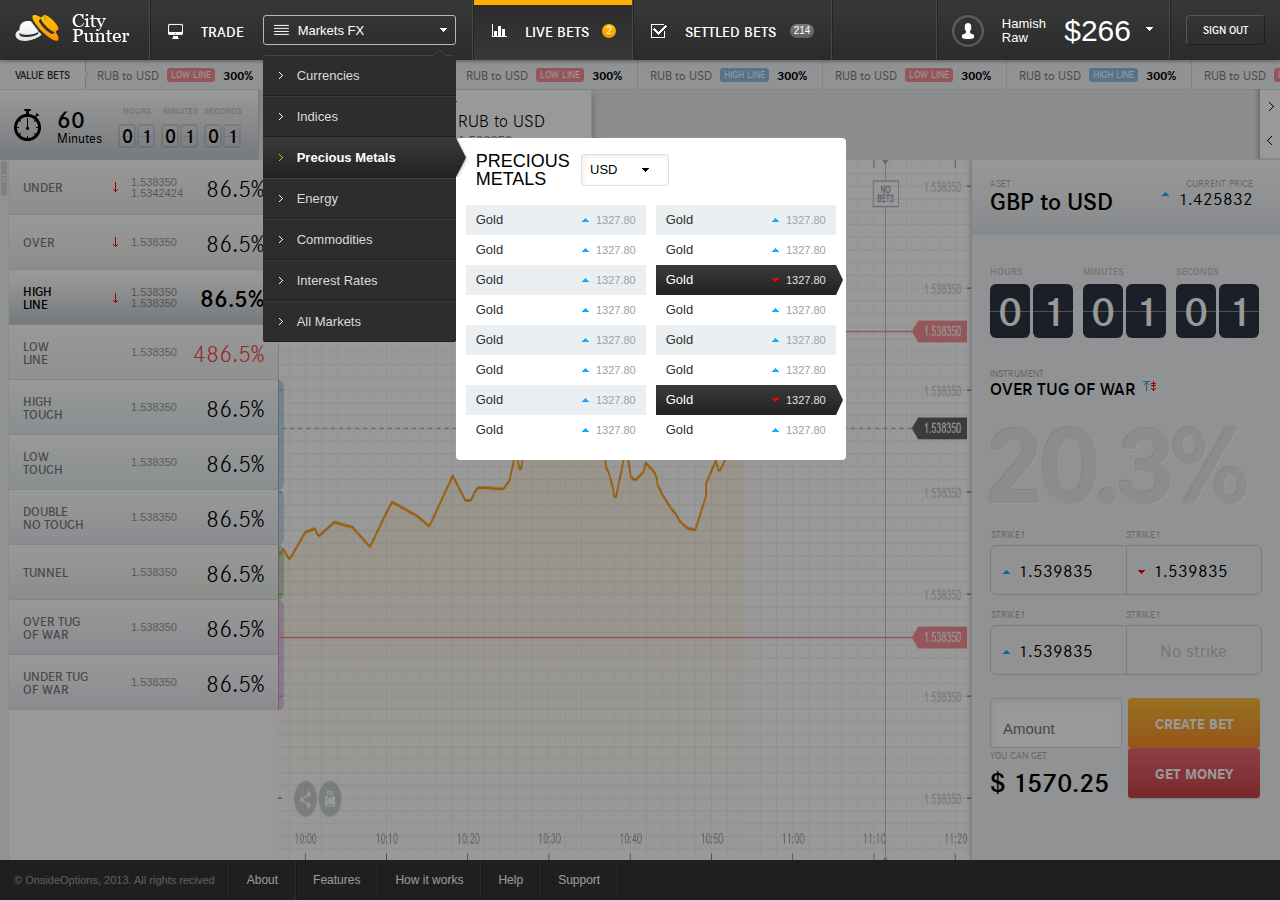
<file: index.html>
<!doctype html>
<!--[if lte IE 8]><html class="lteie8"><![endif]-->
<!--[if gt IE 8]><!--><html><!--<![endif]-->
<head>
	<meta charset="utf-8">
	<title>Template</title>
	<meta name="viewport" content="width=device-width"/>
	<link rel="stylesheet" media="screen" href="css/screen.css" >
	<script src="js/jquery.js"></script>
	<script src="js/jscrollpane.js"></script>
	<script src="js/fittext.js"></script>
	<script src="js/jquery.mousewheel.js"></script>
	<script src="js/common.js"></script>
</head>
<body>
<!-- BEGIN l-header -->
<section class="l-header">
	<header class="header">
		<div class="header__logo"><a href="#"></a></div>
		<div class="header__trade">
			<i class="header__tradeicon"></i>
			<h3>Trade</h3>
			<div class="hmarket">
				<div class="hmarket__choose"><i></i><span>Markets FX</span></div>
				<div class="hmarket__drop">
					<ul class="hmarket__ul">
						<li><a href="#">Currencies</a></li>
						<li><a href="#">Indices</a></li>
						<li class="is-active"><a href="#">Precious Metals</a>
							<div class="hmarket__subdrop">
								<h4>Precious 
								<br>Metals</h4>
								<div class="hmarket__select">
									<div class="hmarket__value">USD<i></i></div>
									<select name="" id=""><option value="">USD</option></select>
								</div>
								<div class="listassets">
									<ul>
										<li><a href="#"><span class="listassets__title">Gold</span><i class="listassets__icon is-up"></i><span class="listassets__perc">1327.80</span></a></li>
										<li><a href="#"><span class="listassets__title">Gold</span><i class="listassets__icon is-up"></i><span class="listassets__perc">1327.80</span></a></li>
										<li><a href="#"><span class="listassets__title">Gold</span><i class="listassets__icon is-up"></i><span class="listassets__perc">1327.80</span></a></li>
										<li><a href="#"><span class="listassets__title">Gold</span><i class="listassets__icon is-up"></i><span class="listassets__perc">1327.80</span></a></li>
										<li><a href="#"><span class="listassets__title">Gold</span><i class="listassets__icon is-up"></i><span class="listassets__perc">1327.80</span></a></li>
										<li><a href="#"><span class="listassets__title">Gold</span><i class="listassets__icon is-up"></i><span class="listassets__perc">1327.80</span></a></li>
										<li><a href="#"><span class="listassets__title">Gold</span><i class="listassets__icon is-up"></i><span class="listassets__perc">1327.80</span></a></li>
										<li><a href="#"><span class="listassets__title">Gold</span><i class="listassets__icon is-up"></i><span class="listassets__perc">1327.80</span></a></li>
									</ul>
									<ul>
										<li><a href="#"><span class="listassets__title">Gold</span><i class="listassets__icon is-up"></i><span class="listassets__perc">1327.80</span></a></li>
										<li><a href="#"><span class="listassets__title">Gold</span><i class="listassets__icon is-up"></i><span class="listassets__perc">1327.80</span></a></li>
										<li class="is-active"><a href="#"><span class="listassets__title">Gold</span><i class="listassets__icon is-down"></i><span class="listassets__perc">1327.80</span></a></li>
										<li><a href="#"><span class="listassets__title">Gold</span><i class="listassets__icon is-up"></i><span class="listassets__perc">1327.80</span></a></li>
										<li><a href="#"><span class="listassets__title">Gold</span><i class="listassets__icon is-up"></i><span class="listassets__perc">1327.80</span></a></li>
										<li><a href="#"><span class="listassets__title">Gold</span><i class="listassets__icon is-up"></i><span class="listassets__perc">1327.80</span></a></li>
										<li class="is-active"><a href="#"><span class="listassets__title">Gold</span><i class="listassets__icon is-down"></i><span class="listassets__perc">1327.80</span></a></li>
										<li><a href="#"><span class="listassets__title">Gold</span><i class="listassets__icon is-up"></i><span class="listassets__perc">1327.80</span></a></li>
									</ul>
								</div>								
							</div>
						</li>
						<li><a href="#">Energy</a></li>
						<li><a href="#">Commodities</a></li>
						<li><a href="#">Interest Rates</a></li>
						<li><a href="#">All Markets</a></li>
					</ul>
				</div>
			</div>
		</div>
		<!-- end trade -->

		<!-- begin live trades -->
		<div class="header__livetrades is-active">
			<i class="header__livetradesicon"></i>
			<h3>Live Bets</h3>
			<span class="header__numbericon">2</span>
			<div class="header__livetrades-drop" style="display: none">
				<div class="table-livetrades">
					<table>
						<thead>
							<tr>
								<th>Bet ID</th>
								<th>Asset</th>
								<th>Stake</th>
								<th>Type</th>
								<th>Money Return</th>           
							</tr>
						</thead>
						<tbody>
							<tr>
								<td>140</td>
								<td>GBP to USD</td>
								<td><div class="table-livetrades__money">$500</div></td>
								<td><div class="trades-type">Under Tug Of War Bet<i class="icon icon_over"></i></div></td>
								<td>
									<div class="table-livetrades__money">$650</div>
									<div class="table-livetrades__currency">$</div>
								</td>
							</tr>
							<tr>
								<td>140</td>
								<td>GBP to USD</td>
								<td><div class="table-livetrades__money">$500</div></td>
								<td><div class="trades-type">Under Tug Of War Bet<i class="icon icon_over"></i></div></td>
								<td>
									<div class="table-livetrades__money">$650</div>
									<div class="table-livetrades__currency">$</div>
								</td>
							</tr>
							<tr>
								<td>140</td>
								<td>GBP to USD</td>
								<td><div class="table-livetrades__money">$500</div></td>
								<td><div class="trades-type">Under Tug Of War Bet<i class="icon icon_over"></i></div></td>
								<td>
									<div class="table-livetrades__money">$650</div>
									<div class="table-livetrades__currency">$</div>
								</td>
							</tr>
							<tr>
								<td>140</td>
								<td>GBP to USD</td>
								<td><div class="table-livetrades__money">$500</div></td>
								<td><div class="trades-type">Under Tug Of War Bet<i class="icon icon_over"></i></div></td>
								<td>
									<div class="table-livetrades__money">$650</div>
									<div class="table-livetrades__currency">$</div>
								</td>
							</tr>
						</tbody>
					</table>
				</div>
			</div>
		</div>
		<!-- end live trades -->

		<!-- begin settled trades -->
		<div class="header__settledtrades">
			<i class="header__settledtradesicon"></i>
			<h3>SETTLED Bets</h3>
			<span class="header__numbericon">214</span>
		</div>
		<!-- end settled trades -->

		<div class="header__signout">
			<a href="#">Sign out</a>
		</div>
		<!-- end signout -->

		
		<!-- begin account -->
		<div class="account">
			<div class="account__icon"></div>
			<div class="account__name">Hamish<br> Raw</div>
			<div class="account__value">$266</div>
			<i class="account__arrow"></i>
		</div>
		<!-- end account -->
		
	</header>
	<!-- end header -->
	

</section>
<!-- END l-header -->
<div class="overlay-underheader is-visible"></div>

<!-- BEGIN l-middle -->
<section class="l-middle">

<!-- BEGIN recommend -->
	<div class="l-recommend"><div class="recommend">
		<div class="recommend__label">Value bets</div>
		<div class="recommend__pair">
			<div class="recommend__pairname">RUB to USD</div><div class="recommend__status is-low">low line</div><div class="recommend__percent">300%</div>
		</div><div class="recommend__pair is-active">
			<div class="recommend__pairname">RUB to USD</div><div class="recommend__status is-high">high line</div><div class="recommend__percent">300%</div>
		</div>
		<div class="recommend__pair">
			<div class="recommend__pairname">RUB to USD</div><div class="recommend__status is-low">low line</div><div class="recommend__percent">300%</div>
		</div>
		<div class="recommend__pair">
			<div class="recommend__pairname">RUB to USD</div><div class="recommend__status is-high">high line</div><div class="recommend__percent">300%</div>
		</div>
		<div class="recommend__pair ">
			<div class="recommend__pairname">RUB to USD</div><div class="recommend__status is-low">low line</div><div class="recommend__percent">300%</div>
		</div>
		<div class="recommend__pair">
			<div class="recommend__pairname">RUB to USD</div><div class="recommend__status is-high">high line</div><div class="recommend__percent">300%</div>
		</div>
		<div class="recommend__pair">
			<div class="recommend__pairname">RUB to USD</div><div class="recommend__status is-low">low line</div><div class="recommend__percent">300%</div>
		</div>
		<div class="recommend__pair">
			<div class="recommend__pairname">RUB to USD</div><div class="recommend__status is-high">high line</div><div class="recommend__percent">300%</div>
		</div>
		<div class="recommend__pair">
			<div class="recommend__pairname">RUB to USD</div><div class="recommend__status is-low">low line</div><div class="recommend__percent">300%</div>
		</div>
		<div class="recommend__pair">
			<div class="recommend__pairname">RUB to USD</div><div class="recommend__status is-high">high line</div><div class="recommend__percent">300%</div>
		</div>
	</div></div></div>
	<!-- END recommend -->
	<!-- BEGIN expiries -->
	<div class="l-expiries"><div class="expiries">
		<!-- BEGIN expiry -->
		<div class="expiry is-active">
			<div class="expiry__icon"></div>
			<div class="expiry__timeleft">
				<b>60</b>
				<span>Minutes</span>
			</div>
			<div class="expiry__time expiry__hours">
				<div class="expiry__label">hours</div>
				<div class="expiry__digit">0</div>
				<div class="expiry__digit">1</div>
			</div>
			<div class="expiry__time expiry__minutes">
				<div class="expiry__label">minutes</div>
				<div class="expiry__digit">0</div>
				<div class="expiry__digit">1</div>
			</div>
			<div class="expiry__time expiry__seconds">
				<div class="expiry__label">seconds</div>
				<div class="expiry__digit">0</div>
				<div class="expiry__digit">1</div>
			</div>
		</div>
		<!-- END expiry -->

		<div class="expiries__more is-active"><i></i></div>

		<div class="expiries__drop" style="display:none">
			<!-- BEGIN expiry -->
			<div class="expiry">
				<div class="expiry__icon"></div>
				<div class="expiry__timeleft">
					<b>60</b>
					<span>Minutes</span>
				</div>
				<div class="expiry__time expiry__hours">
					<div class="expiry__label">hours</div>
					<div class="expiry__digit">0</div>
					<div class="expiry__digit">1</div>
				</div>
				<div class="expiry__time expiry__minutes">
					<div class="expiry__label">minutes</div>
					<div class="expiry__digit">0</div>
					<div class="expiry__digit">1</div>
				</div>
				<div class="expiry__time expiry__seconds">
					<div class="expiry__label">seconds</div>
					<div class="expiry__digit">0</div>
					<div class="expiry__digit">1</div>
				</div>
			</div>
			<!-- END expiry -->
			<!-- BEGIN expiry -->
			<div class="expiry is-active">
				<div class="expiry__icon"></div>
				<div class="expiry__timeleft">
					<b>60</b>
					<span>Minutes</span>
				</div>
				<div class="expiry__time expiry__hours">
					<div class="expiry__label">hours</div>
					<div class="expiry__digit">0</div>
					<div class="expiry__digit">1</div>
				</div>
				<div class="expiry__time expiry__minutes">
					<div class="expiry__label">minutes</div>
					<div class="expiry__digit">0</div>
					<div class="expiry__digit">1</div>
				</div>
				<div class="expiry__time expiry__seconds">
					<div class="expiry__label">seconds</div>
					<div class="expiry__digit">0</div>
					<div class="expiry__digit">1</div>
				</div>
			</div>
			<!-- END expiry -->
			<!-- BEGIN expiry -->
			<div class="expiry">
				<div class="expiry__icon"></div>
				<div class="expiry__timeleft">
					<b>60</b>
					<span>Minutes</span>
				</div>
				<div class="expiry__time expiry__hours">
					<div class="expiry__label">hours</div>
					<div class="expiry__digit">0</div>
					<div class="expiry__digit">1</div>
				</div>
				<div class="expiry__time expiry__minutes">
					<div class="expiry__label">minutes</div>
					<div class="expiry__digit">0</div>
					<div class="expiry__digit">1</div>
				</div>
				<div class="expiry__time expiry__seconds">
					<div class="expiry__label">seconds</div>
					<div class="expiry__digit">0</div>
					<div class="expiry__digit">1</div>
				</div>
			</div>
			<!-- END expiry -->
			<!-- BEGIN expiry -->
			<div class="expiry">
				<div class="expiry__icon"></div>
				<div class="expiry__timeleft">
					<b>60</b>
					<span>Minutes</span>
				</div>
				<div class="expiry__time expiry__hours">
					<div class="expiry__label">hours</div>
					<div class="expiry__digit">0</div>
					<div class="expiry__digit">1</div>
				</div>
				<div class="expiry__time expiry__minutes">
					<div class="expiry__label">minutes</div>
					<div class="expiry__digit">0</div>
					<div class="expiry__digit">1</div>
				</div>
				<div class="expiry__time expiry__seconds">
					<div class="expiry__label">seconds</div>
					<div class="expiry__digit">0</div>
					<div class="expiry__digit">1</div>
				</div>
			</div>
			<!-- END expiry -->
			<div class="expiries__less"><i></i></div>
		</div>
	</div>
	</div>
	<!-- END expiries -->

	<!-- BEGIN marketassets -->
	<div class="l-marketassets"><div class="marketassets">
		<div class="marketassets__wrap">
			<div class="marketasset is-active">
				<div class="marketasset__pair">RUB to USD</div>
				<div class="marketasset__quo">1.538350</div>
				<div class="marketasset__direction is-up"></div>
			</div>
			<div class="marketasset">
				<div class="marketasset__pair">RUB to USD</div>
				<div class="marketasset__quo">1.538350</div>
				<div class="marketasset__direction is-down"></div>
			</div>
			<!-- <div class="marketasset is-active">
				<div class="marketasset__pair">RUB to USD</div>
				<div class="marketasset__quo">1.538350</div>
				<div class="marketasset__direction is-up"></div>
			</div>
			<div class="marketasset">
				<div class="marketasset__pair">RUB to USD</div>
				<div class="marketasset__quo">1.538350</div>
				<div class="marketasset__direction is-down"></div>
			</div>
			<div class="marketasset">
				<div class="marketasset__pair">RUB to USD</div>
				<div class="marketasset__quo">1.538350</div>
				<div class="marketasset__direction is-up"></div>
			</div>
			<div class="marketasset">
				<div class="marketasset__pair">RUB to USD</div>
				<div class="marketasset__quo">1.538350</div>
				<div class="marketasset__direction is-down"></div>
			</div>
			<div class="marketasset">
				<div class="marketasset__pair">RUB to USD</div>
				<div class="marketasset__quo">1.538350</div>
				<div class="marketasset__direction is-up"></div>
			</div>
			<div class="marketasset">
				<div class="marketasset__pair">RUB to USD</div>
				<div class="marketasset__quo">1.538350</div>
				<div class="marketasset__direction is-down"></div>
			</div> -->
		</div>
		<div class="marketassets__next"><i></i></div>
		<div class="marketassets__prev"><i></i></div>
	</div></div>
	<!-- END marketassets -->


	<!-- BEGIN l-pairs -->
	<section class="l-pairs">

		<div class="pairs"><div class="pairs__scroll"><div class="pairs__thumb"></div></div>
			<div class="pairs__wrap "><div class="scroll"><div class="pairs__wrap1  ">
			<!-- BEGIN pairgroup pairgroup_red -->
			<div class="pairgroup pairgroup_red">
				
				<!-- BEGIN pair -->
				<div class="pair pair_under">
					<div class="pair__name">
						Under
					</div>
					<i class="icon icon_under"></i>
					<div class="pair__quo"><div>1.538350<br>1.5342424</div></div>
					<div class="pair__percent">86.5%</div>
				</div>
				<!-- END pair -->
				<!-- BEGIN pair -->
				<div class="pair pair_over">
					<div class="pair__name">
						over
					</div>
					<i class="icon icon_under"></i>
					<div class="pair__quo"><div>1.538350</div></div>
					<div class="pair__percent">86.5%</div>
				</div>
				<!-- END pair -->

			</div>
			<!-- END pairgroup pairgroup_red -->
			<!-- BEGIN pairgroup pairgroup_red -->
			<div class="pairgroup pairgroup_yellow">
			<!-- BEGIN pair -->
			<div class="pair pair_highline is-active">
				<div class="pair__name"><div>
					High<br> line
				</div></div>
				<i class="icon icon_under"></i>
				<div class="pair__quo"><div>1.538350<br>1.538350</div></div>
				<div class="pair__percent">86.5%</div>
			</div>
			<!-- END pair -->
			<!-- BEGIN pair -->
			<div class="pair pair_lowline">
				<div class="pair__name">
					low<br> line
				</div>
				<div class="pair__instrument"></div>
				<div class="pair__quo"><div>1.538350</div></div>
				<div class="pair__percent is-red">486.5%</div>
			</div>
			<!-- END pair -->
			</div>
			<!-- END pairgroup pairgroup_red -->
			<!-- BEGIN pairgroup pairgroup_red -->
			<div class="pairgroup pairgroup_azure">
				<!-- BEGIN pair -->
				<div class="pair pair_hightouch">
					<div class="pair__name">
						high<br> touch
					</div>
					<div class="pair__instrument"></div>
					<div class="pair__quo"><div>1.538350</div></div>
					<div class="pair__percent">86.5%</div>
				</div>
				<!-- END pair -->
				<!-- BEGIN pair -->
				<div class="pair pair_lowtouch">
					<div class="pair__name">
						low<br> touch
					</div>
					<div class="pair__instrument"></div>
					<div class="pair__quo"><div>1.538350</div></div>
					<div class="pair__percent">86.5%</div>
				</div>
				<!-- END pair -->
			</div>
			<!-- END pairgroup pairgroup_red -->
			<!-- BEGIN pairgroup pairgroup_red -->
			<div class="pairgroup pairgroup_blue">
				<!-- BEGIN pair -->
				<div class="pair pair_doublenotouch">
					<div class="pair__name">
						double<br> no touch
					</div>
					<div class="pair__instrument"></div>
					<div class="pair__quo"><div>1.538350</div></div>
					<div class="pair__percent">86.5%</div>
				</div>
				<!-- END pair -->
			</div>
			<!-- END pairgroup pairgroup_red -->
			<!-- BEGIN pairgroup pairgroup_red -->
			<div class="pairgroup pairgroup_green">
				<!-- BEGIN pair -->
				<div class="pair pair_tunnel">
					<div class="pair__name">
						tunnel
					</div>
					<div class="pair__instrument"></div>
					<div class="pair__quo"><div>1.538350</div></div>
					<div class="pair__percent">86.5%</div>
				</div>
				<!-- END pair -->
			</div>
			<!-- END pairgroup pairgroup_red -->
			<!-- BEGIN pairgroup pairgroup_red -->
			<div class="pairgroup pairgroup_purple">
				<!-- BEGIN pair -->
				<div class="pair pair_overtugofwar">
					<div class="pair__name">
						over tug<br> of war
					</div>
					<div class="pair__instrument"></div>
					<div class="pair__quo"><div>1.538350</div></div>
					<div class="pair__percent">86.5%</div>
				</div>
				<!-- END pair -->
				<!-- BEGIN pair -->
				<div class="pair pair_undertugofwar">
					<div class="pair__name">
						under tug<br> of war
					</div>
					<div class="pair__instrument"></div>
					<div class="pair__quo"><div>1.538350</div></div>
					<div class="pair__percent">86.5%</div>
				</div>
				<!-- END pair -->
			</div>
			<!-- END pairgroup pairgroup_red -->
			</div></div></div>
			<!-- END pairs__wrap -->
		</div>
	</section>
	<!-- END l-pairs -->

	<!-- BEGIN l-graph -->
	<section class="l-showpair">
		<img src="img/graph.png" class="showpair">
	</section>
	<!-- END l-graph -->

	<!-- BEGIN l-bet -->
	<section class="l-bet">
		<div class="bet">
			<div class="bet__top">
				<div class="bet__asset">
					<small>Aset</small>
					<strong>GBP to USD</strong>
				</div>
				<div class="bet__direction is-up"></div>
				<div class="bet__price">
					<small>Current price</small>
					<strong>1.425832</strong>
				</div>
			</div>
				
			<div class="bigtimer">
				<div class="bigtimer__time bigtimer__hours">
					<div class="bigtimer__label">hours</div>
					<div class="bigtimer__digit">0</div>
					<div class="bigtimer__digit">1</div>
				</div>
				<div class="bigtimer__time bigtimer__minutes">
					<div class="bigtimer__label">minutes</div>
					<div class="bigtimer__digit">0</div>
					<div class="bigtimer__digit">1</div>
				</div>
				<div class="bigtimer__time bigtimer__seconds">
					<div class="bigtimer__label">seconds</div>
					<div class="bigtimer__digit">0</div>
					<div class="bigtimer__digit">1</div>
				</div>
			</div>


			<div class="bet__instrument">
				<small>instrument</small>
				<strong>Over tug of war</strong> <div class="icon icon_overtugofwar"></div>
			</div>
			<div class="bet__percent">20.3%</div>

			<div class="bet__strikeswrap"><div class="bet__strikes">
				
				<div class="bet__strike">
					<small>Strike1</small>
					<div class="arrow is-up"></div>
					<div class="bet__strikeq">1.539835</div>
				</div>
				<div class="bet__strike">
					<small>Strike1</small>
					<div class="arrow is-down"></div>
					<div class="bet__strikeq">1.539835</div>
				</div>
			</div></div>
			<div class="bet__strikeswrap"><div class="bet__strikes">
				<div class="bet__strike">
					<small>Strike1</small>
					<div class="arrow is-up"></div>
					<div class="bet__strikeq">1.539835</div>
				</div>
				<div class="bet__strike">
					<small>Strike1</small>
					<div class="bet__nostrike">No strike</div>
				</div>

			</div></div>

			<div class="createbet">
				<input type="text" class="createbet__input" placeholder="Amount">
				<div class="createbet__submit">Create Bet</div>
			</div>

			<div class="createbet createbet_get">
				<div class="createbet__amount">
					<small>You can get</small>
					<strong>$ 1570.25</strong>
				</div>
				<div class="createbet__submit">Get money</div>
			</div>

		</div>
	</section>
	<!-- END l-bet -->
</section>
<!-- END l-middle -->




<!-- BEGIN l-footer -->
<section class="l-footer">
	<!-- begin real footer -->
	<footer class="footer">
		<div class="footer__copy">© OnsideOptions, 2013. All rights recived</div>
		<ul class="footer__nav">
			<li><a href="#">About</a></li>
			<li><a href="#">Features</a></li>
			<li><a href="#">How it works</a></li>
			<li><a href="#">Help</a></li>
			<li><a href="#">Support</a></li>
		</ul>
	</footer>
	<!-- end footer -->
</section>
<!-- END l-footer -->
</body>
</html>
</file>
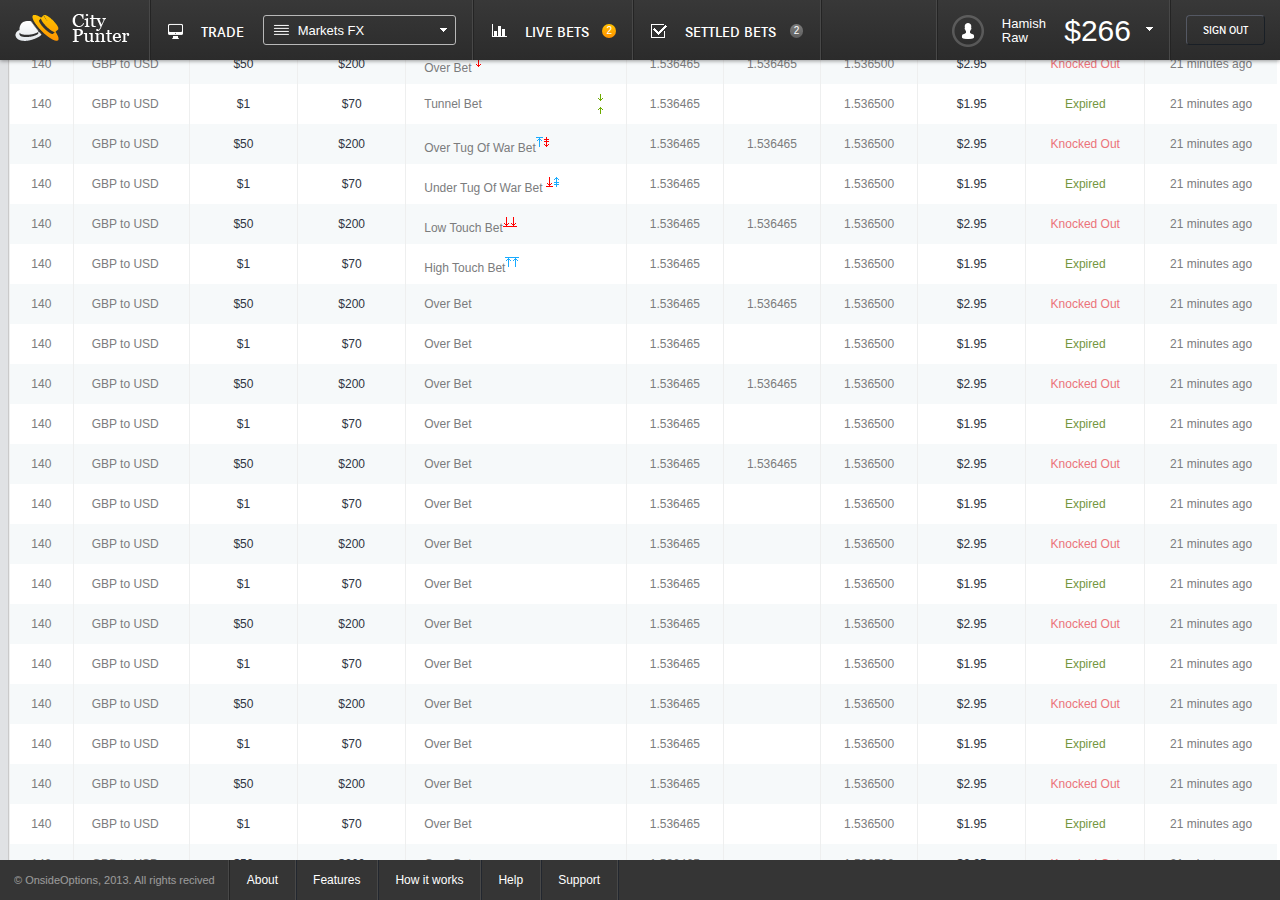
<file: settled.html>
<!doctype html>
<!--[if lte IE 8]><html class="lteie8"><![endif]-->
<!--[if gt IE 8]><!--><html><!--<![endif]-->
<head>
	<meta charset="utf-8">
	<title>Template</title>
	<meta name="viewport" content="width=device-width"/>
	<link rel="stylesheet" media="screen" href="css/screen.css" >
	<script src="js/jquery.js"></script>
	<script src="js/jscrollpane.js"></script>
	<script src="js/fittext.js"></script>
	<script src="js/jquery.mousewheel.js"></script>
	<script src="js/common.js"></script>
</head>
<body>
<!-- BEGIN l-header -->
<section class="l-header">
	<header class="header">
		<div class="header__logo"><a href="#"></a></div>
		<div class="header__trade">
			<i class="header__tradeicon"></i>
			<h3>Trade</h3>
			<div class="hmarket">
				<div class="hmarket__choose"><i></i><span>Markets FX</span></div>
			</div>
		</div>
		<!-- end trade -->

		<!-- begin live trades -->
		<div class="header__livetrades">
			<i class="header__livetradesicon"></i>
			<h3>Live Bets</h3>
			<span class="header__numbericon">2</span>
		</div>
		<!-- end live trades -->

		<!-- begin settled trades -->
		<div class="header__settledtrades">
			<i class="header__settledtradesicon"></i>
			<h3>SETTLED Bets</h3>
			<span class="header__numbericon">2</span>
		</div>
		<!-- end settled trades -->

		<div class="header__signout">
			<a href="#">Sign out</a>
		</div>
		<!-- end signout -->

		
		<!-- begin account -->
		<div class="account">
			<div class="account__icon"></div>
			<div class="account__name">Hamish<br> Raw</div>
			<div class="account__value">$266</div>
			<i class="account__arrow"></i>
		</div>
		<!-- end account -->

		
	</header>
	<!-- end header -->
	

</section>
<!-- END l-header -->

<!-- BEGIN .l-middle -->
<div class="l-middle">
	<section class="l-page">
		<!-- BEGIN table -->
		<div class="table-settled">
			<ul class="table-settled__header">
				<li class="table-settled__col-1">Bet ID</li>
				<li class="table-settled__col-2">Asset</li>
				<li class="table-settled__col-3">Stake</li>
				<li class="table-settled__col-4">FOP</li>
				<li class="table-settled__col-5">Type</li>
				<li class="table-settled__col-6">Strike 1</li>
				<li class="table-settled__col-7">Strike 2</li>
				<li class="table-settled__col-8">Final Asset Price</li>
				<li class="table-settled__col-9">Money Return</li>
				<li class="table-settled__col-10">When</li>
				<li class="table-settled__col-11">State</li>  
			</ul>
			<div class="table-settled__in js-scroll">
				<table class="table-settled__content">			
					<tbody>
						<tr class="table-settled__row">
							<td class="table-settled__col-1">140</td>
							<td class="table-settled__col-2">GBP to USD</td>
							<td class="table-settled__col-3"><div class="table-settled__color-black">$1</div></td>
							<td class="table-settled__col-4"><div class="table-settled__color-black">$70</div></td>
							<td class="table-settled__col-5"><div class="trades-type">Over Bet<i class="icon icon_over"></i></div></td>
							<td class="table-settled__col-6">1.536465</td>
							<td class="table-settled__col-7"></td>
							<td class="table-settled__col-8">1.536500</td>
							<td class="table-settled__col-9"><div class="table-settled__color-black">$1.95</div></td>
							<td class="table-settled__col-10"><div class="table-settled__status-expired">Expired</div></td>
							<td class="table-settled__col-11">21 minutes ago</td>
						</tr>
						<tr>
							<td>140</td>
							<td>GBP to USD</td>
							<td><div class="table-settled__color-black">$50</div></td>
							<td><div class="table-settled__color-black">$200</div></td>
							<td><div class="trades-type">Over Bet<i class="ico ico_under-tug"></i></div></td>
							<td>1.536465</td>
							<td>1.536465</td>
							<td>1.536500</td>
							<td><div class="table-settled__color-black">$2.95</div></td>
							<td><div class="table-settled__status-knocked">Knocked Out</div></td>
							<td>21 minutes ago</td>
						</tr>
						<tr>
							<td>140</td>
							<td>GBP to USD</td>
							<td><div class="table-settled__color-black">$1</div></td>
							<td><div class="table-settled__color-black">$70</div></td>
							<td><div class="trades-type">Tunnel Bet<i class="icon icon_tunnel"></i></i></div></td>
							<td>1.536465</td>
							<td></td>
							<td>1.536500</td>
							<td><div class="table-settled__color-black">$1.95</div></td>
							<td><div class="table-settled__status-expired">Expired</div></td>
							<td>21 minutes ago</td>
						</tr>
						<tr>
							<td>140</td>
							<td>GBP to USD</td>
							<td><div class="table-settled__color-black">$50</div></td>
							<td><div class="table-settled__color-black">$200</div></td>
							<td><div class="trades-type">Over Tug Of War Bet<i class="ico ico_over-tug-war"></i></div></td>
							<td>1.536465</td>
							<td>1.536465</td>
							<td>1.536500</td>
							<td><div class="table-settled__color-black">$2.95</div></td>
							<td><div class="table-settled__status-knocked">Knocked Out</div></td>
							<td>21 minutes ago</td>
						</tr>
						<tr>
							<td>140</td>
							<td>GBP to USD</td>
							<td><div class="table-settled__color-black">$1</div></td>
							<td><div class="table-settled__color-black">$70</div></td>
							<td><div class="trades-type">Under Tug Of War Bet <i class="ico ico_under-tug-war"></i></div></td>
							<td>1.536465</td>
							<td></td>
							<td>1.536500</td>
							<td><div class="table-settled__color-black">$1.95</div></td>
							<td><div class="table-settled__status-expired">Expired</div></td>
							<td>21 minutes ago</td>
						</tr>
						<tr>
							<td>140</td>
							<td>GBP to USD</td>
							<td><div class="table-settled__color-black">$50</div></td>
							<td><div class="table-settled__color-black">$200</div></td>
							<td><div class="trades-type">Low Touch Bet<i class="ico ico_low-tug"></i></div></td>
							<td>1.536465</td>
							<td>1.536465</td>
							<td>1.536500</td>
							<td><div class="table-settled__color-black">$2.95</div></td>
							<td><div class="table-settled__status-knocked">Knocked Out</div></td>
							<td>21 minutes ago</td>
						</tr>
						<tr>
							<td>140</td>
							<td>GBP to USD</td>
							<td><div class="table-settled__color-black">$1</div></td>
							<td><div class="table-settled__color-black">$70</div></td>
							<td><div class="trades-type">High Touch Bet<i class="ico ico_high-tug"></i></div></td>
							<td>1.536465</td>
							<td></td>
							<td>1.536500</td>
							<td><div class="table-settled__color-black">$1.95</div></td>
							<td><div class="table-settled__status-expired">Expired</div></td>
							<td>21 minutes ago</td>
						</tr>
						<tr>
							<td>140</td>
							<td>GBP to USD</td>
							<td><div class="table-settled__color-black">$50</div></td>
							<td><div class="table-settled__color-black">$200</div></td>
							<td>Over Bet</td>
							<td>1.536465</td>
							<td>1.536465</td>
							<td>1.536500</td>
							<td><div class="table-settled__color-black">$2.95</div></td>
							<td><div class="table-settled__status-knocked">Knocked Out</div></td>
							<td>21 minutes ago</td>
						</tr>
						<tr>
							<td>140</td>
							<td>GBP to USD</td>
							<td><div class="table-settled__color-black">$1</div></td>
							<td><div class="table-settled__color-black">$70</div></td>
							<td>Over Bet</td>
							<td>1.536465</td>
							<td></td>
							<td>1.536500</td>
							<td><div class="table-settled__color-black">$1.95</div></td>
							<td><div class="table-settled__status-expired">Expired</div></td>
							<td>21 minutes ago</td>
						</tr>
						<tr>
							<td>140</td>
							<td>GBP to USD</td>
							<td><div class="table-settled__color-black">$50</div></td>
							<td><div class="table-settled__color-black">$200</div></td>
							<td>Over Bet</td>
							<td>1.536465</td>
							<td>1.536465</td>
							<td>1.536500</td>
							<td><div class="table-settled__color-black">$2.95</div></td>
							<td><div class="table-settled__status-knocked">Knocked Out</div></td>
							<td>21 minutes ago</td>
						</tr>
						<tr>
							<td>140</td>
							<td>GBP to USD</td>
							<td><div class="table-settled__color-black">$1</div></td>
							<td><div class="table-settled__color-black">$70</div></td>
							<td>Over Bet</td>
							<td>1.536465</td>
							<td></td>
							<td>1.536500</td>
							<td><div class="table-settled__color-black">$1.95</div></td>
							<td><div class="table-settled__status-expired">Expired</div></td>
							<td>21 minutes ago</td>
						</tr>
						<tr>
							<td>140</td>
							<td>GBP to USD</td>
							<td><div class="table-settled__color-black">$50</div></td>
							<td><div class="table-settled__color-black">$200</div></td>
							<td>Over Bet</td>
							<td>1.536465</td>
							<td>1.536465</td>
							<td>1.536500</td>
							<td><div class="table-settled__color-black">$2.95</div></td>
							<td><div class="table-settled__status-knocked">Knocked Out</div></td>
							<td>21 minutes ago</td>
						</tr>
						<tr>
							<td>140</td>
							<td>GBP to USD</td>
							<td><div class="table-settled__color-black">$1</div></td>
							<td><div class="table-settled__color-black">$70</div></td>
							<td>Over Bet</td>
							<td>1.536465</td>
							<td></td>
							<td>1.536500</td>
							<td><div class="table-settled__color-black">$1.95</div></td>
							<td><div class="table-settled__status-expired">Expired</div></td>
							<td>21 minutes ago</td>
						</tr>
						<tr>
							<td>140</td>
							<td>GBP to USD</td>
							<td><div class="table-settled__color-black">$50</div></td>
							<td><div class="table-settled__color-black">$200</div></td>
							<td>Over Bet</td>
							<td>1.536465</td>
							<td></td>
							<td>1.536500</td>
							<td><div class="table-settled__color-black">$2.95</div></td>
							<td><div class="table-settled__status-knocked">Knocked Out</div></td>
							<td>21 minutes ago</td>
						</tr>
						<tr>
							<td>140</td>
							<td>GBP to USD</td>
							<td><div class="table-settled__color-black">$1</div></td>
							<td><div class="table-settled__color-black">$70</div></td>
							<td>Over Bet</td>
							<td>1.536465</td>
							<td></td>
							<td>1.536500</td>
							<td><div class="table-settled__color-black">$1.95</div></td>
							<td><div class="table-settled__status-expired">Expired</div></td>
							<td>21 minutes ago</td>
						</tr>
						<tr>
							<td>140</td>
							<td>GBP to USD</td>
							<td><div class="table-settled__color-black">$50</div></td>
							<td><div class="table-settled__color-black">$200</div></td>
							<td>Over Bet</td>
							<td>1.536465</td>
							<td></td>
							<td>1.536500</td>
							<td><div class="table-settled__color-black">$2.95</div></td>
							<td><div class="table-settled__status-knocked">Knocked Out</div></td>
							<td>21 minutes ago</td>
						</tr>
						<tr>
							<td>140</td>
							<td>GBP to USD</td>
							<td><div class="table-settled__color-black">$1</div></td>
							<td><div class="table-settled__color-black">$70</div></td>
							<td>Over Bet</td>
							<td>1.536465</td>
							<td></td>
							<td>1.536500</td>
							<td><div class="table-settled__color-black">$1.95</div></td>
							<td><div class="table-settled__status-expired">Expired</div></td>
							<td>21 minutes ago</td>
						</tr>
						<tr>
							<td>140</td>
							<td>GBP to USD</td>
							<td><div class="table-settled__color-black">$50</div></td>
							<td><div class="table-settled__color-black">$200</div></td>
							<td>Over Bet</td>
							<td>1.536465</td>
							<td></td>
							<td>1.536500</td>
							<td><div class="table-settled__color-black">$2.95</div></td>
							<td><div class="table-settled__status-knocked">Knocked Out</div></td>
							<td>21 minutes ago</td>
						</tr>
						<tr>
							<td>140</td>
							<td>GBP to USD</td>
							<td><div class="table-settled__color-black">$1</div></td>
							<td><div class="table-settled__color-black">$70</div></td>
							<td>Over Bet</td>
							<td>1.536465</td>
							<td></td>
							<td>1.536500</td>
							<td><div class="table-settled__color-black">$1.95</div></td>
							<td><div class="table-settled__status-expired">Expired</div></td>
							<td>21 minutes ago</td>
						</tr>
						<tr>
							<td>140</td>
							<td>GBP to USD</td>
							<td><div class="table-settled__color-black">$50</div></td>
							<td><div class="table-settled__color-black">$200</div></td>
							<td>Over Bet</td>
							<td>1.536465</td>
							<td></td>
							<td>1.536500</td>
							<td><div class="table-settled__color-black">$2.95</div></td>
							<td><div class="table-settled__status-knocked">Knocked Out</div></td>
							<td>21 minutes ago</td>
						</tr>
						<tr>
							<td>140</td>
							<td>GBP to USD</td>
							<td><div class="table-settled__color-black">$1</div></td>
							<td><div class="table-settled__color-black">$70</div></td>
							<td>Over Bet</td>
							<td>1.536465</td>
							<td></td>
							<td>1.536500</td>
							<td><div class="table-settled__color-black">$1.95</div></td>
							<td><div class="table-settled__status-expired">Expired</div></td>
							<td>21 minutes ago</td>
						</tr>
						<tr>
							<td>140</td>
							<td>GBP to USD</td>
							<td><div class="table-settled__color-black">$50</div></td>
							<td><div class="table-settled__color-black">$200</div></td>
							<td>Over Bet</td>
							<td>1.536465</td>
							<td></td>
							<td>1.536500</td>
							<td><div class="table-settled__color-black">$2.95</div></td>
							<td><div class="table-settled__status-knocked">Knocked Out</div></td>
							<td>21 minutes ago</td>
						</tr>
						<tr>
							<td>140</td>
							<td>GBP to USD</td>
							<td><div class="table-settled__color-black">$1</div></td>
							<td><div class="table-settled__color-black">$70</div></td>
							<td>Over Bet</td>
							<td>1.536465</td>
							<td></td>
							<td>1.536500</td>
							<td><div class="table-settled__color-black">$1.95</div></td>
							<td><div class="table-settled__status-expired">Expired</div></td>
							<td>21 minutes ago</td>
						</tr>
						<tr>
							<td>140</td>
							<td>GBP to USD</td>
							<td><div class="table-settled__color-black">$50</div></td>
							<td><div class="table-settled__color-black">$200</div></td>
							<td>Over Bet</td>
							<td>1.536465</td>
							<td></td>
							<td>1.536500</td>
							<td><div class="table-settled__color-black">$2.95</div></td>
							<td><div class="table-settled__status-knocked">Knocked Out</div></td>
							<td>21 minutes ago</td>
						</tr>
					</tbody>
				</table>
			</div>
		</div>
		<!-- END table -->
	</section>
</div>
<!-- END .l-middle -->

<!-- BEGIN l-footer -->
<section class="l-footer">
	<!-- begin real footer -->
	<footer class="footer">
		<div class="footer__copy">© OnsideOptions, 2013. All rights recived</div>
		<ul class="footer__nav">
			<li><a href="#">About</a></li>
			<li><a href="#">Features</a></li>
			<li><a href="#">How it works</a></li>
			<li><a href="#">Help</a></li>
			<li><a href="#">Support</a></li>
		</ul>
	</footer>
	<!-- end footer -->
</section>
<!-- END l-footer -->
</section>
<!-- END l-footer -->




</body>
</html>
</file>
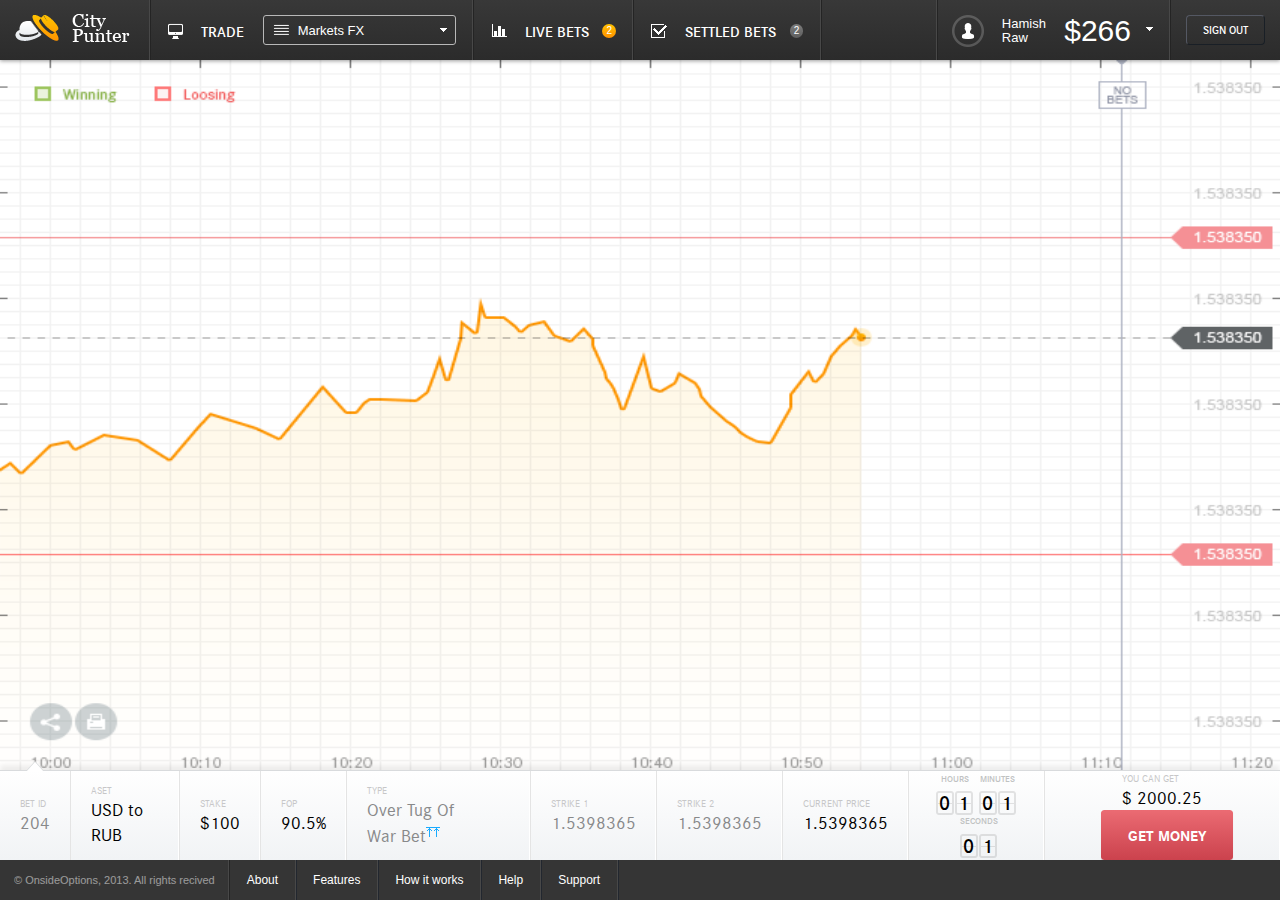
<file: trades.html>
<!doctype html>
<!--[if lte IE 8]><html class="lteie8"><![endif]-->
<!--[if gt IE 8]><!--><html><!--<![endif]-->
<head>
	<meta charset="utf-8">
	<title>Template</title>
	<meta name="viewport" content="width=device-width"/>
	<link rel="stylesheet" media="screen" href="css/screen.css" >
	<script src="js/jquery.js"></script>
	<script src="js/jscrollpane.js"></script>
	<script src="js/fittext.js"></script>
	<script src="js/jquery.mousewheel.js"></script>
	<script src="js/common.js"></script>
</head>
<body>
<!-- BEGIN l-header -->
<section class="l-header">
	<header class="header">
		<div class="header__logo"><a href="#"></a></div>
		<div class="header__trade">
			<i class="header__tradeicon"></i>
			<h3>Trade</h3>
			<div class="hmarket">
				<div class="hmarket__choose"><i></i><span>Markets FX</span></div>
			</div>
		</div>
		<!-- end trade -->

		<!-- begin live trades -->
		<div class="header__livetrades">
			<i class="header__livetradesicon"></i>
			<h3>Live Bets</h3>
			<span class="header__numbericon">2</span>
		</div>
		<!-- end live trades -->

		<!-- begin settled trades -->
		<div class="header__settledtrades">
			<i class="header__settledtradesicon"></i>
			<h3>SETTLED Bets</h3>
			<span class="header__numbericon">2</span>
		</div>
		<!-- end settled trades -->

		<div class="header__signout">
			<a href="#">Sign out</a>
		</div>
		<!-- end signout -->

		
		<!-- begin account -->
		<div class="account">
			<div class="account__icon"></div>
			<div class="account__name">Hamish<br> Raw</div>
			<div class="account__value">$266</div>
			<i class="account__arrow"></i>
		</div>
		<!-- end account -->

		
	</header>
	<!-- end header -->
	

</section>
<!-- END l-header -->

<section class="l-middle">
	<!-- BEGIN l-page -->
	<section class="l-page">

		<!-- BEGIN l-graph -->
		<section class="l-showpair">
			<img src="img/graph.png" class="showpair">
		</section>
		<!-- END l-graph -->

		<!-- BEGIN .stake -->
		<section class="stake">
			<div class="stake__row">
				<div class="stake__cell is-disabled is-arr">
					<div class="stake__item">
						<div class="stake__label">Bet ID</div>
						<div class="stake__value">204</div>
					</div>
				</div>
				<div class="stake__cell">
					<div class="stake__item">
						<div class="stake__label">Aset</div>
						<div class="stake__value">USD to RUB</div>
					</div>
				</div>
				<div class="stake__cell">
					<div class="stake__item">
						<div class="stake__label">Stake</div>
						<div class="stake__value">$100</div>
					</div>
				</div>
				<div class="stake__cell">
					<div class="stake__item">
						<div class="stake__label">Fop</div>
						<div class="stake__value">90.5%</div>
					</div>
				</div>
				<div class="stake__cell is-disabled">
					<div class="stake__item">
						<div class="stake__label">Type</div>
						<div class="stake__value">
							<div class="trades-type">Over Tug Of War Bet<i class="ico ico_high-tug"></i></div>
						</div>					
					</div>
				</div>
				<div class="stake__cell is-disabled">
					<div class="stake__item">
						<div class="stake__label">Strike 1</div>
						<div class="stake__value">1.5398365</div>
					</div>
				</div>
				<div class="stake__cell is-disabled">
					<div class="stake__item">
						<div class="stake__label">Strike 2</div>
						<div class="stake__value">1.5398365</div>
					</div>
				</div>
				<div class="stake__cell">
					<div class="stake__item">
						<div class="stake__label">Current price</div>
						<div class="stake__value">1.5398365</div>
					</div>
				</div>
				<div class="stake__cell">
					<!-- BEGIN .clock -->
					<div class="clock">
						<div class="clock__time clock__hours">
							<div class="clock__label">hours</div>
							<div class="clock__digit">0</div>
							<div class="clock__digit">1</div>
						</div>
						<div class="clock__time clock__minutes">
							<div class="clock__label">minutes</div>
							<div class="clock__digit">0</div>
							<div class="clock__digit">1</div>
						</div>
						<div class="clock__time clock__seconds">
							<div class="clock__label">seconds</div>
							<div class="clock__digit">0</div>
							<div class="clock__digit">1</div>
						</div>
					</div>
					<!-- END .clock -->
				</div>
				<div class="stake__cell">
					<div class="stake__item">
						<div class="stake__label">You can get</div>
						<div class="stake__value">$ 2000.25</div>
					</div>
					<div class="btn btn_red">Get money</div>
				</div>
			</div>
		</section>
		<!-- END .stake -->

	</section>
	<!-- END l-page -->
</section>






<!-- BEGIN l-footer -->
<section class="l-footer">
	<!-- begin real footer -->
	<footer class="footer">
		<div class="footer__copy">© OnsideOptions, 2013. All rights recived</div>
		<ul class="footer__nav">
			<li><a href="#">About</a></li>
			<li><a href="#">Features</a></li>
			<li><a href="#">How it works</a></li>
			<li><a href="#">Help</a></li>
			<li><a href="#">Support</a></li>
		</ul>
	</footer>
	<!-- end footer -->
</section>
<!-- END l-footer -->
</body>
</html>
</file>
<file: css/screen.css>
.header .header__inner, .tabs__top, .tabs__top .tabs__in, .breadcrumbs, .form__down { *zoom: 1; }
.header .header__inner:before, .tabs__top:before, .tabs__top .tabs__in:before, .breadcrumbs:before, .form__down:before, .header .header__inner:after, .tabs__top:after, .tabs__top .tabs__in:after, .breadcrumbs:after, .form__down:after { content: " "; display: table; }
.header .header__inner:after, .tabs__top:after, .tabs__top .tabs__in:after, .breadcrumbs:after, .form__down:after { clear: both; }

* { margin: 0; padding: 0; }

@media only screen and (min-device-width: 320px) and (max-device-width: 480px) { * { -webkit-text-size-adjust: none; } }
button::-moz-focus-inner { padding: 0; border: 0; }

input[type="submit"]::-moz-focus-inner { padding: 0; border: 0; }

body { font-family: Arial,sans-serif; font-weight: normal; font-size: 12px; line-height: 1.4; }

a img, fieldset { border: none; }

a { text-decoration: none; }

li { list-style: none; }

textarea, button, select, input { border: none; outline: none; }

button { background: none; line-height: 1; cursor: pointer; }
button::-moz-focus-inner { padding: 0; border: 0; }

@font-face { font-family: 'corporate_sdemi'; src: url("fonts/corporates-demi-webfont.woff") format("woff"), url("fonts/corporates-demi-webfont.ttf") format("truetype"); font-weight: normal; font-style: normal; }

@font-face { font-family: 'corporate_sbold'; src: url("fonts/corporates-bold-webfont.woff") format("woff"), url("fonts/corporates-bold-webfont.ttf") format("truetype"); font-weight: normal; font-style: normal; }

@font-face { font-family: 'corporate_sregular'; src: url("fonts/corporates-regular-webfont.woff") format("woff"), url("fonts/corporates-regular-webfont.ttf") format("truetype"); font-weight: normal; font-style: normal; }

@font-face { font-family: 'corporate_slight'; src: url("fonts/corporates-light-webfont.woff") format("woff"), url("fonts/corporates-light-webfont.ttf") format("truetype"); font-weight: normal; font-style: normal; }

html { width: 100%; height: 100%; }

body { min-width: 1250px; min-height: 100%; overflow: hidden; position: relative; width: 100%; height: 100%; }

.l-header, .l-middle, .l-page, .l-pairs, .l-bet, .l-showpair, .l-graph, .l-footer { position: absolute; top: 0; right: 0; bottom: 0; left: 0; }

.l-header { height: 160px; bottom: auto; z-index: 1000; height: 60px !important; }

.l-middle { top: 60px; bottom: 40px; }

.l-page { top: -100px; }
.l-page .l-showpair { top: 100px; left: 0; right: 0; bottom: 75px; }

.l-pairs { top: 100px; width: 278px; }

.l-bet { top: 100px; left: auto; right: 0; width: 309px; }

.l-showpair { top: 100px; left: 278px; right: 309px; }
.l-showpair img { position: absolute; top: 0; left: 0; right: 0; bottom: 0; display: block; width: 100%; height: 100%; }

.l-graph { bottom: 75px; }

.l-marketassets { position: absolute; z-index: 50; top: 30px; right: 0; left: 278px; height: 70px; }

.l-recommend { position: absolute; left: 0; right: 0; top: 0; height: 30px; }

.l-expiries { position: absolute; top: 30px; left: 0; width: 278px; }

.l-footer { top: auto; height: 40px; }

/* CSS Styles that are needed by jScrollPane for it to operate correctly.  Include this stylesheet in your site or copy and paste the styles below into your stylesheet - jScrollPane may not operate correctly without them. */
.jspContainer { overflow: hidden; position: relative; }

.jspPane { position: absolute; margin-left: 9px !important; }

.jspScrollable:focus, .jspScrollable:active, .scroll:focus { outline: none; }

.jspVerticalBar { position: absolute; top: 0; left: 0; height: 100%; width: 9px; -webkit-box-sizing: border-box; -moz-box-sizing: border-box; box-sizing: border-box; background: #E0E2E4; border-right: 1px solid #CACACA; }

.jspHorizontalBar { position: absolute; bottom: 3px; left: 0; width: 100%; height: 16px; }

.jspVerticalBar *, .jspHorizontalBar * { margin: 0; padding: 0; }

.jspCap { display: none; }

.jspHorizontalBar .jspCap { float: left; }

.jspTrack { position: relative; }

.jspDrag { background: url('../img/icons-sd05ebe7e7a.png') 0 -146px no-repeat; display: inline-block; width: 6px; height: 35px; display: inline-block; margin-left: 1px; margin-top: 1px; cursor: pointer; position: absolute; }

.jspHorizontalBar .jspTrack, .jspHorizontalBar .jspDrag { float: left; height: 100%; }

.jspArrow { background: rgba(0, 0, 0, 0.3); text-indent: -20000px; display: block; cursor: pointer; position: relative; left: -1px; }

.jspVerticalBar .jspArrow:focus { outline: none; }

.jspCorner { background: #eeeef4; float: left; height: 100%; }

/* Yuk! CSS Hack for IE6 3 pixel bug :( */
* html .jspCorner { margin: 0 -3px 0 0; }

.footer { background: #353535; height: 40px; font-size: 11px; }
.footer .footer__copy { float: left; line-height: 40px; height: 40px; font-size: 11px; color: #fff; opacity: .5; padding: 0 14px; }
.footer .footer__nav { list-style: none; float: left; border-left: 1px solid #242424; box-shadow: -1px 0 0 #484848; }
.footer .footer__nav li { float: left; }
.footer .footer__nav a { float: left; height: 40px; line-height: 40px; font-size: 12px; text-decoration: none; color: #fff; padding: 0 17px; border-right: 1px solid #484848; box-shadow: 1px 0 0 #22272F; }

.header { background-image: -webkit-gradient(linear, 50% 0%, 50% 100%, color-stop(0%, #383838), color-stop(100%, #2b2b2b)); background-image: -webkit-linear-gradient(#383838, #2b2b2b); background-image: -moz-linear-gradient(#383838, #2b2b2b); background-image: -o-linear-gradient(#383838, #2b2b2b); background-image: linear-gradient(#383838, #2b2b2b); height: 60px; -webkit-box-shadow: 0 1px 4px rgba(0, 0, 0, 0.4); -moz-box-shadow: 0 1px 4px rgba(0, 0, 0, 0.4); box-shadow: 0 1px 4px rgba(0, 0, 0, 0.4); position: relative; }
.header .header__logo { float: left; width: 150px; position: relative; height: 60px; }
.header .header__logo a { background: url('../img/icons-sd05ebe7e7a.png') 0 -65px no-repeat; display: inline-block; width: 115px; height: 28px; position: absolute; top: 14px; left: 15px; }
.header .header__trade, .header .header__livetrades, .header .header__settledtrades, .header .account, .header .header__nav, .header .header__search, .header .header__reg { float: left; border-left: 1px solid #242424; box-shadow: -1px 0 0 #484848; height: 60px; line-height: 60px; padding: 0 17px; cursor: pointer; position: relative; -webkit-transition: all 0.1s linear; -moz-transition: all 0.1s linear; -o-transition: all 0.1s linear; transition: all 0.1s linear; }
.header .header__trade:hover, .header .header__livetrades:hover, .header .header__settledtrades:hover, .header .account:hover, .header .header__nav:hover, .header .header__search:hover, .header .header__reg:hover { background: -webkit-gradient(linear, 50% 0%, 50% 100%, color-stop(0%, #2b2b2b), color-stop(100%, #383838)); background: -webkit-linear-gradient(#2b2b2b, #383838); background: -moz-linear-gradient(#2b2b2b, #383838); background: -o-linear-gradient(#2b2b2b, #383838); background: linear-gradient(#2b2b2b, #383838); -webkit-transition: all 0.1s linear; -moz-transition: all 0.1s linear; -o-transition: all 0.1s linear; transition: all 0.1s linear; }
.header .header__trade select { margin-left: 20px; }
.header h3 { font-size: 15px; font-weight: normal; font-family: "corporate_sdemi",Arial,sans-serif; color: #fff; display: inline-block; vertical-align: middle; text-transform: uppercase; }
.header i { vertical-align: middle; }
.header .header__numbericon { display: inline-block; height: 14px; padding: 0 4px; text-align: center; vertical-align: middle; font-size: 10px; line-height: 14px; color: #fff; margin-left: 10px; border-radius: 15px; background-image: -webkit-gradient(linear, 50% 0%, 50% 100%, color-stop(0%, #ffc000), color-stop(100%, #ff9200)); background-image: -webkit-linear-gradient(#ffc000, #ff9200); background-image: -moz-linear-gradient(#ffc000, #ff9200); background-image: -o-linear-gradient(#ffc000, #ff9200); background-image: linear-gradient(#ffc000, #ff9200); }
.header .header__tradeicon { background: url('../img/icons-sd05ebe7e7a.png') 0 -819px no-repeat; display: inline-block; width: 15px; height: 16px; margin-right: 15px; }
.header .header__livetradesicon { background: url('../img/icons-sd05ebe7e7a.png') 0 -943px no-repeat; display: inline-block; width: 16px; height: 13px; margin-right: 15px; }
.header .header__settledtradesicon { background: url('../img/icons-sd05ebe7e7a.png') 0 -879px no-repeat; display: inline-block; width: 16px; height: 14px; margin-right: 15px; }
.header .header__livetrades, .header .header__settledtrades { width: auto; }
.header .header__livetrades.is-active, .header .header__settledtrades.is-active { background: -webkit-gradient(linear, 50% 0%, 50% 100%, color-stop(0%, #2b2b2b), color-stop(100%, #383838)); background: -webkit-linear-gradient(#2b2b2b, #383838); background: -moz-linear-gradient(#2b2b2b, #383838); background: -o-linear-gradient(#2b2b2b, #383838); background: linear-gradient(#2b2b2b, #383838); }
.header .header__livetrades.is-active:before, .header .header__settledtrades.is-active:before { content: ""; position: absolute; top: 0; left: 0; right: 0; height: 5px; background: #FFAE00; }
.header .header__settledtrades { border-right: 1px solid #484848; box-shadow: 1px 0 0 #242424, -1px 0 0 #484848; }
.header .header__settledtrades .header__numbericon { background: -webkit-gradient(linear, 50% 0%, 50% 100%, color-stop(0%, #7c7c7c), color-stop(100%, #5e5e5e)); background: -webkit-linear-gradient(#7c7c7c, #5e5e5e); background: -moz-linear-gradient(#7c7c7c, #5e5e5e); background: -o-linear-gradient(#7c7c7c, #5e5e5e); background: linear-gradient(#7c7c7c, #5e5e5e); }
.header .header__livetrades-drop { position: absolute; top: 100%; left: 0; width: 450px; padding-top: 15px; border-radius: 0 0 3px 3px; background-color: #383838; box-shadow: 8px 13px 21px rgba(0, 0, 0, 0.18); }
.header .account { position: relative; padding: 0 24px 0 14px; cursor: pointer; float: right; }
.header .account .account__icon { background: url('../img/icons-sd05ebe7e7a.png') 0 -377px no-repeat; display: inline-block; width: 32px; height: 32px; vertical-align: middle; margin-right: 14px; }
.header .account .account__name { display: inline-block; margin-right: 15px; vertical-align: middle; font-size: 13px; color: #fff; line-height: 1.1; }
.header .account .account__value { display: inline-block; margin-right: 15px; vertical-align: middle; line-height: 1; font-size: 30px; color: #fff; }
.header .account .account__arrow { background: url('../img/icons-sd05ebe7e7a.png') 0 -1046px no-repeat; display: inline-block; width: 7px; height: 4px; position: absolute; right: 17px; top: 50%; margin-top: -3px; }
.header .header__signout { float: right; height: 60px; line-height: 60px; padding: 0 15px; border-left: 1px solid #242424; box-shadow: -1px 0 0 #484848; }
.header .header__signout a { display: inline-block; text-decoration: none; height: 28px; line-height: 28px; color: #fff; padding: 0px 16px; text-transform: uppercase; font-size: 11px; border: 1px solid #545863; border-right-color: #191F26; border-bottom-color: #191F26; border-radius: 4px; font-family: "corporate_sdemi",Arial,sans-serif; }
.header .header__inner { width: 956px; margin: 0 auto; }
.header .header__inner .header__logo { width: 135px; }
.header .header__inner .header__logo a { left: 0; }
.header .header__inner .header__signout { float: left; }
.header .header__nav { float: left; cursor: default; }
.header .header__nav:hover { background: none; }
.header .header__nav ul { float: left; }
.header .header__nav ul li { position: relative; float: left; list-style-type: none; padding-left: 16px; margin-left: 15px; }
.header .header__nav ul li:after { content: ""; position: absolute; top: 22px; left: 0; width: 1px; height: 16px; background: #484848; }
.header .header__nav ul li:first-child { margin: 0; padding: 0; }
.header .header__nav ul li:first-child:after { display: none; }
.header .header__nav ul a { font-family: "corporate_sregular",Arial,sans-serif; font-size: 14px; text-decoration: none; color: #FFF; }
.header .header__search { font-size: 0; cursor: default; }
.header .header__search:hover { background: none; }
.header .header__search .header__search-form { position: relative; display: inline-block; width: 180px; height: 30px; vertical-align: middle; }
.header .header__search .header__search-form input { position: absolute; top: 0; left: 0; width: 136px; height: 28px; padding: 0 30px 0 12px; border: 1px solid #46484a; border-radius: 3px; background: none; box-shadow: inset 2px 2px 5px rgba(0, 0, 0, 0.35); font-size: 11px; color: #808080; font-style: italic; }
.header .header__search .header__search-form button { position: absolute; top: 1px; right: 1px; width: 30px; height: 28px; }
.header .header__search .header__search-form button i { display: inline-block; vertical-align: middle; background: url('../img/icons-sd05ebe7e7a.png') 0 -493px no-repeat; display: inline-block; width: 17px; height: 16px; }
.header .header__reg { font-size: 0; cursor: default; }
.header .header__reg:hover { background: none; }
.header .header__reg span { display: inline-block; width: 70px; font-size: 11px; color: #adadad; line-height: 1.1; vertical-align: middle; }
.header .header__reg .btn { position: relative; width: 130px; height: 30px; padding-left: 35px; line-height: 30px; vertical-align: middle; font-family: "corporate_sdemi",Arial,sans-serif; font-size: 11px; text-align: left; overflow: visible; }
.header .header__reg .btn i { position: absolute; top: 10px; left: 14px; background: url('../img/icons-sd05ebe7e7a.png') 0 -998px no-repeat; display: inline-block; width: 10px; height: 10px; }

.hmarket { display: inline-block; position: relative; margin-left: 15px; }
.hmarket .hmarket__choose { height: 28px; line-height: 28px; width: 173px; padding: 0 9px; border: 1px solid #B8B8B8; border-radius: 3px; font-size: 13px; color: #fff; }
.hmarket .hmarket__choose:before { position: absolute; right: 9px; top: 50%; margin-top: -2px; background: url('../img/icons-sd05ebe7e7a.png') 0 -1076px no-repeat; display: inline-block; width: 7px; height: 4px; content: ' '; }
.hmarket .hmarket__choose i { display: inline-block; background: url('../img/icons-sd05ebe7e7a.png') 0 -903px no-repeat; display: inline-block; width: 16px; height: 11px; margin-right: 9px; vertical-align: middle; position: relative; top: -1px; }
.hmarket .hmarket__choose span { vertical-align: middle; }
.hmarket .hmarket__drop { position: absolute; background: #2D2D2D; top: 40px; left: 0; width: 193px; border-radius: 2px; }
.hmarket .hmarket__drop .hmarket__ul { list-style: none; }
.hmarket .hmarket__drop .hmarket__ul > li { border-top: 1px solid #3D3D3D; border-bottom: 1px solid #1F1F1F; position: relative; }
.hmarket .hmarket__drop .hmarket__ul > li:first-child { border-top-left-radius: 4px; border-top-right-radius: 4px; border-top: 1px solid #454545; position: relative; }
.hmarket .hmarket__drop .hmarket__ul > li:first-child:before { content: ' '; position: absolute; top: -7px; background: url('../img/icons-sd05ebe7e7a.png') 0 -924px no-repeat; display: inline-block; width: 13px; height: 9px; right: 10px; }
.hmarket .hmarket__drop .hmarket__ul > li:last-child { border-bottom-left-radius: 4px; border-bottom-right-radius: 4px; }
.hmarket .hmarket__drop .hmarket__ul > li > a { color: #dbdbdb; text-decoration: none; display: block; height: 39px; line-height: 39px; font-size: 13px; padding-left: 34px; position: relative; }
.hmarket .hmarket__drop .hmarket__ul > li > a:hover { color: #ffc671; }
.hmarket .hmarket__drop .hmarket__ul > li > a:before { position: absolute; top: 50%; margin-top: -4px; background: url('../img/icons-sd05ebe7e7a.png') 0 -1136px no-repeat; display: inline-block; width: 4px; height: 7px; content: ' '; left: 16px; }
.hmarket .hmarket__drop .hmarket__ul > li.is-active > a { font-weight: bold; color: #fff; margin-right: -13px; background: #2D2D2D; z-index: 20; background: url('../img/icons-sd05ebe7e7a.png') 0 -286px no-repeat; }
.hmarket .hmarket__drop .hmarket__ul > li.is-active > a:before { background: url('../img/icons-sd05ebe7e7a.png') 0 -1104px no-repeat; display: inline-block; width: 4px; height: 7px; }
.hmarket .hmarket__drop .hmarket__subdrop { position: absolute; left: 193px; top: 0; width: 370px; background: #fff; z-index: 10; padding: 14px 10px 10px 10px; border-radius: 4px; line-height: 1.3; }
.hmarket .hmarket__drop .hmarket__subdrop h4 { text-transform: uppercase; font-weight: normal; font-size: 18px; display: inline-block; line-height: 1; margin-right: 8px; vertical-align: middle; margin-left: 10px; }
.hmarket .hmarket__drop .hmarket__subdrop .hmarket__select { display: inline-block; position: relative; vertical-align: middle; border: 1px solid #DFDFDF; border-radius: 3px; background-color: #fff; font-size: 13px; color: #000; width: 78px; padding-left: 8px; height: 30px; line-height: 30px; box-shadow: inset 2px 2px 5px rgba(0, 0, 0, 0.07); }
.hmarket .hmarket__drop .hmarket__subdrop .hmarket__select:before { content: ' '; position: absolute; top: 50%; right: 19px; margin-top: -2px; background: url('../img/icons-sd05ebe7e7a.png') 0 -1090px no-repeat; display: inline-block; width: 7px; height: 4px; }
.hmarket .hmarket__drop .hmarket__subdrop .hmarket__select select { opacity: 0; -webkit-appearance: none; position: absolute; left: 0px; top: 0; width: 100%; bottom: 0; right: 0; margin: 0; }

.listassets { width: 100%; display: inline-block; margin-top: 17px; }
.listassets ul { width: 180px; float: left; margin-left: 10px; list-style: none; }
.listassets ul:first-child { margin-left: 0; }
.listassets ul li:nth-child(2n+1) { background: #EBEFF1; }
.listassets ul a { display: block; text-decoration: none; color: #2d2d2d; font-size: 13px; height: 30px; line-height: 30px; position: relative; }
.listassets ul .listassets__title { margin-left: 10px; padding-right: 66px; display: block; }
.listassets ul .listassets__icon { position: absolute; top: 50%; margin-top: -2px; left: 116px; }
.listassets ul .listassets__icon.is-up { background: url('../img/icons-sd05ebe7e7a.png') 0 -984px no-repeat; display: inline-block; width: 7px; height: 4px; }
.listassets ul .listassets__icon.is-down { background: url('../img/icons-sd05ebe7e7a.png') 0 -1018px no-repeat; display: inline-block; width: 7px; height: 4px; }
.listassets ul .listassets__perc { position: absolute; right: 10px; top: 0; text-align: right; color: #9EA1A2; font-size: 11px; height: 30px; line-height: 30px; }
.listassets ul .is-active a { margin-right: -7px; background: #2E2E2E; background: url('../img/icons-sd05ebe7e7a.png') 0 -419px no-repeat; }
.listassets ul .is-active .listassets__title { color: #fff; }
.listassets ul .is-active .listassets__perc { color: #E0E0E0; right: 17px; }

.overlay-underheader { display: none; }
.overlay-underheader.is-visible { display: block; position: absolute; top: 60px; left: 0; right: 0; bottom: 0; background: rgba(0, 0, 0, 0.4); z-index: 200; }

.marketassets { position: absolute; right: 0; bottom: 0; top: 0; left: 0; padding-right: 21px; z-index: 125; background: #E9EBED; border-bottom: 1px solid #E5E5E5; }
.marketassets:before { content: ' '; width: 10px; position: absolute; left: 0; top: 0; bottom: 0; z-index: 100; background-image: -webkit-gradient(linear, 0% 50%, 100% 50%, color-stop(0%, rgba(0, 0, 0, 0.15)), color-stop(100%, rgba(0, 0, 0, 0))); background-image: -webkit-linear-gradient(left, rgba(0, 0, 0, 0.15), rgba(0, 0, 0, 0)); background-image: -moz-linear-gradient(left, rgba(0, 0, 0, 0.15), rgba(0, 0, 0, 0)); background-image: -o-linear-gradient(left, rgba(0, 0, 0, 0.15), rgba(0, 0, 0, 0)); background-image: linear-gradient(left, rgba(0, 0, 0, 0.15), rgba(0, 0, 0, 0)); }
.marketassets .marketassets__wrap { white-space: nowrap; font-size: 0; overflow: hidden; position: absolute; right: 0; bottom: -7px; top: -2px; padding-top: 2px; left: 0; }
.marketassets .marketassets__next, .marketassets .marketassets__prev { position: absolute; top: 0; right: 0; width: 21px; height: 35px; z-index: 30; background: #FFF; border-left: 1px solid #E5E5E5; border-bottom: 1px solid #E5E5E5; -webkit-box-sizing: border-box; -moz-box-sizing: border-box; box-sizing: border-box; cursor: pointer; }
.marketassets .marketassets__next i, .marketassets .marketassets__prev i { position: absolute; top: 12px; left: 9px; background: url('../img/icons-sd05ebe7e7a.png') 0 -248px no-repeat; display: inline-block; width: 5px; height: 9px; display: inline-block; }
.marketassets .marketassets__next:hover, .marketassets .marketassets__prev:hover { background: #eee; }
.marketassets .marketassets__next:active i, .marketassets .marketassets__prev:active i { top: 14px; }
.marketassets .marketassets__prev { top: auto; bottom: 0; }
.marketassets .marketassets__prev i { left: 7px; background: url('../img/icons-sd05ebe7e7a.png') 0 -267px no-repeat; display: inline-block; width: 5px; height: 9px; }
.marketassets .marketassets__prev:before { position: absolute; bottom: -1px; height: 70px; left: -6px; width: 6px; content: ' '; background-image: -webkit-gradient(linear, 0% 50%, 100% 50%, color-stop(0%, rgba(0, 0, 0, 0)), color-stop(100%, rgba(0, 0, 0, 0.2))); background-image: -webkit-linear-gradient(left, rgba(0, 0, 0, 0), rgba(0, 0, 0, 0.2)); background-image: -moz-linear-gradient(left, rgba(0, 0, 0, 0), rgba(0, 0, 0, 0.2)); background-image: -o-linear-gradient(left, rgba(0, 0, 0, 0), rgba(0, 0, 0, 0.2)); background-image: linear-gradient(left, rgba(0, 0, 0, 0), rgba(0, 0, 0, 0.2)); }

.marketasset { display: inline-block; font-size: 12px; height: 70px; padding: 21px 46px 0 21px; -webkit-box-sizing: border-box; -moz-box-sizing: border-box; box-sizing: border-box; border-right: 1px solid #E5E5E5; border-bottom: 1px solid #E5E5E5; position: relative; cursor: pointer; background: #fff; }
.marketasset:first-child { margin-left: 1px; }
.marketasset:last-child { box-shadow: 5px 0 8px -5px rgba(0, 0, 0, 0.3); }
.marketasset:before { position: absolute; content: ' '; z-index: 2; }
.marketasset .marketasset__pair { font-family: "corporate_slight",Arial,sans-serif; font-size: 18px; font-weight: normal; line-height: 1; margin-bottom: 3px; position: relative; z-index: 3; white-space: nowrap; }
.marketasset .marketasset__quo { color: #000; opacity: .5; font-size: 13px; z-index: 3; position: relative; }
.marketasset .marketasset__direction { position: absolute; top: 11px; left: 13px; z-index: 3; }
.marketasset .marketasset__direction.is-up { background: url('../img/icons-sd05ebe7e7a.png') 0 -984px no-repeat; display: inline-block; width: 7px; height: 4px; }
.marketasset .marketasset__direction.is-down { background: url('../img/icons-sd05ebe7e7a.png') 0 -1018px no-repeat; display: inline-block; width: 7px; height: 4px; }
.marketasset.is-active { background: #FFFBF3; z-index: 700; }
.marketasset.is-active .marketasset__pair { font-family: "corporate_sdemi",Arial,sans-serif; }
.marketasset.is-active:before { top: -1px; bottom: -1px; right: -1px; left: -1px; border: 1px solid #FDD47B; }
.marketasset.is-active:after { content: ' '; position: absolute; background: url('../img/icons-sd05ebe7e7a.png') 0 -191px no-repeat; display: inline-block; width: 13px; height: 7px; bottom: -7px; left: 24px; z-index: 30; }
.marketasset:hover { background: #FFFBF3; }
.marketasset:hover:before { top: -1px; bottom: -1px; right: -1px; left: -1px; border: 1px solid #FDD47B; }
.marketasset:hover:after { content: ' '; position: absolute; background: url('../img/icons-sd05ebe7e7a.png') 0 -191px no-repeat; display: inline-block; width: 13px; height: 7px; bottom: -7px; left: 24px; z-index: 30; }

.bet { background: #F0F3F5; position: absolute; left: 0; right: 0; bottom: 0; top: 0; border-left: 1px solid #D8DBDC; box-shadow: 0 0 5px rgba(0, 0, 0, 0.3); overflow: hidden; }

.icon { display: inline-block; }

.arrow { display: inline-block; }
.arrow.is-up { background: url('../img/icons-sd05ebe7e7a.png') 0 -984px no-repeat; display: inline-block; width: 7px; height: 4px; }
.arrow.is-down { background: url('../img/icons-sd05ebe7e7a.png') 0 -1018px no-repeat; display: inline-block; width: 7px; height: 4px; }

.icon_over { background: url('../img/icons-sd05ebe7e7a.png') 0 -759px no-repeat; display: inline-block; width: 14px; height: 20px; }

.icon_under { background: url('../img/icons-sd05ebe7e7a.png') 0 -789px no-repeat; display: inline-block; width: 14px; height: 20px; }

.icon_highline { background: url('../img/icons-sd05ebe7e7a.png') 0 -639px no-repeat; display: inline-block; width: 14px; height: 20px; }

.icon_lowline { background: url('../img/icons-sd05ebe7e7a.png') 0 -609px no-repeat; display: inline-block; width: 14px; height: 20px; }

.icon_hightouch { background: url('../img/icons-sd05ebe7e7a.png') 0 -729px no-repeat; display: inline-block; width: 14px; height: 20px; }

.icon_lowtouch { background: url('../img/icons-sd05ebe7e7a.png') 0 -699px no-repeat; display: inline-block; width: 14px; height: 20px; }

.icon_doublenotouch { background: url('../img/icons-sd05ebe7e7a.png') 0 -519px no-repeat; display: inline-block; width: 14px; height: 20px; }

.icon_tunnel { background: url('../img/icons-sd05ebe7e7a.png') 0 -669px no-repeat; display: inline-block; width: 14px; height: 20px; }

.icon_overtugofwar { background: url('../img/icons-sd05ebe7e7a.png') 0 -549px no-repeat; display: inline-block; width: 14px; height: 20px; }

.icon_undertugofwar { background: url('../img/icons-sd05ebe7e7a.png') 0 -579px no-repeat; display: inline-block; width: 14px; height: 20px; }

.bet__top { background-image: -webkit-gradient(linear, 50% 0%, 50% 100%, color-stop(0%, #ffffff), color-stop(100%, #e2e7eb)); background-image: -webkit-linear-gradient(#ffffff, #e2e7eb); background-image: -moz-linear-gradient(#ffffff, #e2e7eb); background-image: -o-linear-gradient(#ffffff, #e2e7eb); background-image: linear-gradient(#ffffff, #e2e7eb); border-bottom: 1px solid #D9DDE1; padding: 18px 0px 18px 18px; margin-bottom: 15px; overflow: hidden; -webkit-box-sizing: border-box; -moz-box-sizing: border-box; box-sizing: border-box; }
.bet__top .bet__asset { float: left; line-height: 1.1; width: 140px; }
.bet__top .bet__asset small { font-size: 10px; text-transform: uppercase; opacity: .3; color: #000; font-family: "corporate_sregular",Arial,sans-serif; display: block; }
.bet__top .bet__asset strong { font-weight: normal; font-family: "corporate_sdemi",Arial,sans-serif; font-size: 25px; margin-top: -2px; display: block; }
.bet__top .bet__direction { position: absolute; top: 32px; left: 190px; }
.bet__top .bet__direction.is-up { background: url('../img/icons-sd05ebe7e7a.png') 0 -984px no-repeat; display: inline-block; width: 7px; height: 4px; }
.bet__top .bet__direction.is-down { background: url('../img/icons-sd05ebe7e7a.png') 0 -1018px no-repeat; display: inline-block; width: 7px; height: 4px; }
.bet__top .bet__price { float: left; width: 123px; text-align: right; line-height: 1.1; }
.bet__top .bet__price small { font-size: 10px; text-transform: uppercase; opacity: .3; color: #000; font-family: "corporate_sregular",Arial,sans-serif; display: block; }
.bet__top .bet__price strong { font-weight: normal; font-family: "corporate_sregular",Arial,sans-serif; font-size: 18px; }

.bet__instrument { margin-left: 18px; line-height: 1.1; }
.bet__instrument small { font-size: 10px; text-transform: uppercase; opacity: .3; color: #000; font-family: "corporate_sregular",Arial,sans-serif; display: block; }
.bet__instrument strong { font-weight: normal; font-size: 18px; font-family: "corporate_sdemi",Arial,sans-serif; text-transform: uppercase; }
.bet__instrument .icon { margin-left: 5px; vertical-align: middle; position: relative; top: -5px; }

.bet__percent { padding: 0px 15px 6px 10px; color: #E7EAEC; font-family: "corporate_sbold",Arial,sans-serif; line-height: 1; text-shadow: 1px 1px 1px #fff, -1px -1px 1px #D7D9DB; letter-spacing: -8px; }

.bet__strikeswrap { margin: 25px 20px 18px 18px; }

.bet__strikes { border: 1px solid #CCCFD0; border-radius: 6px; display: inline-block; width: 100%; }
.bet__strikes .bet__strike { float: left; width: 50%; position: relative; -webkit-box-sizing: border-box; -moz-box-sizing: border-box; box-sizing: border-box; padding: 15px 0 15px 12px; line-height: 1; }
.bet__strikes .bet__strike:first-child { box-shadow: 1px 0 0 #CCCFD0; }
.bet__strikes .bet__strike .arrow { vertical-align: middle; position: relative; top: -2px; margin-right: 5px; }
.bet__strikes .bet__strike .bet__nostrike { font-family: "corporate_sregular",Arial,sans-serif; filter: progid:DXImageTransform.Microsoft.Alpha(Opacity=20); opacity: 0.2; color: #000; font-size: 18px; text-align: center; margin-right: 12px; }
.bet__strikes .bet__strike small { font-size: 10px; text-transform: uppercase; opacity: .3; color: #000; font-family: "corporate_sregular",Arial,sans-serif; display: block; left: 0; top: -17px; position: absolute; }
.bet__strikes .bet__strike .bet__strikeq { font-family: "corporate_sregular",Arial,sans-serif; font-size: 18px; text-align: center; display: inline-block; }

.createbet { font-size: 0; width: 270px; margin-left: 18px; }
.createbet .createbet__input { width: 132px; -webkit-box-sizing: border-box; -moz-box-sizing: border-box; box-sizing: border-box; font-size: 15px; height: 50px; line-height: 50px; margin-right: 6px; padding: 0 12px; border: 1px solid #d8d8d8; -webkit-border-radius: 3px; -moz-border-radius: 3px; -ms-border-radius: 3px; -o-border-radius: 3px; border-radius: 3px; -webkit-background-clip: padding; -moz-background-clip: padding; background-clip: padding-box; background-color: #fff; -webkit-box-shadow: inset 2px 3px 5px rgba(0, 0, 0, 0.07); -moz-box-shadow: inset 2px 3px 5px rgba(0, 0, 0, 0.07); box-shadow: inset 2px 3px 5px rgba(0, 0, 0, 0.07); font-size: 32px; vertical-align: top; text-align: right; }
.createbet .createbet__input::-webkit-input-placeholder { font-size: 15px; text-align: left; }
.createbet .createbet__submit { display: inline-block; text-align: center; -webkit-border-radius: 3px; -moz-border-radius: 3px; -ms-border-radius: 3px; -o-border-radius: 3px; border-radius: 3px; -webkit-background-clip: padding; -moz-background-clip: padding; background-clip: padding-box; background-color: #fff; -webkit-box-shadow: 0 1px 1px rgba(0, 0, 0, 0.15); -moz-box-shadow: 0 1px 1px rgba(0, 0, 0, 0.15); box-shadow: 0 1px 1px rgba(0, 0, 0, 0.15); background-image: -webkit-gradient(linear, 50% 100%, 50% 0%, color-stop(0%, #fa8e2c), color-stop(100%, #fcbd36)); background-image: -webkit-linear-gradient(bottom, #fa8e2c 0%, #fcbd36 100%); background-image: -moz-linear-gradient(bottom, #fa8e2c 0%, #fcbd36 100%); background-image: -o-linear-gradient(bottom, #fa8e2c 0%, #fcbd36 100%); background-image: linear-gradient(bottom, #fa8e2c 0%, #fcbd36 100%); color: #fff; text-decoration: none; text-transform: uppercase; font-family: "corporate_sbold",Arial,sans-serif; font-size: 15px; height: 50px; line-height: 50px; width: 132px; cursor: pointer; }
.createbet .createbet__amount { float: left; width: 132px; margin-right: 6px; }
.createbet .createbet__amount small { font-size: 10px; text-transform: uppercase; opacity: .3; color: #000; font-family: "corporate_sregular",Arial,sans-serif; }
.createbet .createbet__amount strong { font-weight: normal; font-family: "corporate_sdemi",Arial,sans-serif; font-size: 28px; color: #000; white-space: nowrap; overflow: hidden; -ms-text-overflow: ellipsis; text-overflow: ellipsis; }
.createbet.createbet_get .createbet__submit { background-image: -webkit-gradient(linear, 50% 100%, 50% 0%, color-stop(0%, #cb424d), color-stop(100%, #eb6b73)); background-image: -webkit-linear-gradient(bottom, #cb424d 0%, #eb6b73 100%); background-image: -moz-linear-gradient(bottom, #cb424d 0%, #eb6b73 100%); background-image: -o-linear-gradient(bottom, #cb424d 0%, #eb6b73 100%); background-image: linear-gradient(bottom, #cb424d 0%, #eb6b73 100%); }

.bigtimer { display: block; margin: 15px 0 30px 0; overflow: hidden; margin-left: 18px; }
.bigtimer .bigtimer__time { float: left; padding-top: 15px; margin-right: 7px; width: 86px; }
.bigtimer .bigtimer__label { font-size: 10px; text-transform: uppercase; color: #C0C2C2; font-family: "corporate_sdemi",Arial,sans-serif; margin-bottom: 6px; text-align: left; display: block; }
.bigtimer .bigtimer__digit { width: 40px; height: 54px; border-radius: 6px; background: #2F3541; line-height: 51px; text-align: center; font-size: 44px; color: #FFFFFF; font-family: "corporate_sdemi",Arial,sans-serif; float: left; position: relative; margin-right: 3px; }
.bigtimer .bigtimer__digit:before { content: ' '; position: absolute; top: 50%; left: 0; width: 100%; border-top: 1px solid rgba(255, 255, 255, 0.4); }

.expiries { position: absolute; top: 0; left: 0; bottom: 0; right: 0; z-index: 120; height: 70px; -webkit-box-sizing: border-box; -moz-box-sizing: border-box; box-sizing: border-box; background-image: -webkit-gradient(linear, 50% 0%, 50% 100%, color-stop(0%, #ffffff), color-stop(100%, #eaecee)); background-image: -webkit-linear-gradient(#ffffff, #eaecee); background-image: -moz-linear-gradient(#ffffff, #eaecee); background-image: -o-linear-gradient(#ffffff, #eaecee); background-image: linear-gradient(#ffffff, #eaecee); }
.expiries .expiries__more { position: absolute; right: 0; top: 0; height: 100%; border-left: 1px solid #CCCFD2; background: transparent; width: 19px; cursor: pointer; }
.expiries .expiries__more.is-active { background-image: -webkit-gradient(linear, 50% 0%, 50% 100%, color-stop(0%, #d8dadc), color-stop(100%, #e9ecee)); background-image: -webkit-linear-gradient(#d8dadc, #e9ecee); background-image: -moz-linear-gradient(#d8dadc, #e9ecee); background-image: -o-linear-gradient(#d8dadc, #e9ecee); background-image: linear-gradient(#d8dadc, #e9ecee); }
.expiries .expiries__more i { background: url('../img/icons-sd05ebe7e7a.png') 0 -1032px no-repeat; display: inline-block; width: 7px; height: 4px; position: absolute; top: 50%; margin-top: -3px; left: 50%; margin-left: -4px; }
.expiries .expiries__drop { position: absolute; top: 70px; left: 0; width: 278px; box-shadow: 0 5px 5px rgba(0, 0, 0, 0.3); }
.expiries .expiries__less { height: 12px; position: relative; background-color: #373737; background-image: -webkit-gradient(linear, 50% 100%, 50% 0%, color-stop(0%, #e9ebee), color-stop(100%, #ffffff)); background-image: -webkit-linear-gradient(bottom, #e9ebee 0%, #ffffff 100%); background-image: -moz-linear-gradient(bottom, #e9ebee 0%, #ffffff 100%); background-image: -o-linear-gradient(bottom, #e9ebee 0%, #ffffff 100%); background-image: linear-gradient(bottom, #e9ebee 0%, #ffffff 100%); cursor: pointer; border-right: 1px solid #DADADA; }
.expiries .expiries__less i { position: absolute; background: url('../img/icons-sd05ebe7e7a.png') 0 -1060px no-repeat; display: inline-block; width: 5px; height: 6px; position: absolute; left: 50%; margin-left: -4px; top: 2px; }
.expiries .expiries__less:active { background-image: -webkit-gradient(linear, 50% 100%, 50% 0%, color-stop(0%, #ffffff), color-stop(100%, #e9ebee)); background-image: -webkit-linear-gradient(bottom, #ffffff 0%, #e9ebee 100%); background-image: -moz-linear-gradient(bottom, #ffffff 0%, #e9ebee 100%); background-image: -o-linear-gradient(bottom, #ffffff 0%, #e9ebee 100%); background-image: linear-gradient(bottom, #ffffff 0%, #e9ebee 100%); }

.expiry { height: 70px; padding-left: 57px; overflow: hidden; position: relative; -webkit-box-sizing: border-box; -moz-box-sizing: border-box; box-sizing: border-box; border-right: 1px solid #DADADA; border-bottom: 1px solid #D1D4D6; background-image: -webkit-gradient(linear, 50% 100%, 50% 0%, color-stop(0%, #e9ebee), color-stop(0.22%, #e9ebee), color-stop(100%, #ffffff)); background-image: -webkit-linear-gradient(bottom, #e9ebee 0%, #e9ebee 0.22%, #ffffff 100%); background-image: -moz-linear-gradient(bottom, #e9ebee 0%, #e9ebee 0.22%, #ffffff 100%); background-image: -o-linear-gradient(bottom, #e9ebee 0%, #e9ebee 0.22%, #ffffff 100%); background-image: linear-gradient(bottom, #e9ebee 0%, #e9ebee 0.22%, #ffffff 100%); cursor: pointer; }
.expiry .expiry__icon { top: 19px; left: 14px; position: absolute; background: url('../img/icons-sd05ebe7e7a.png') 0 -103px no-repeat; display: inline-block; width: 27px; height: 33px; }
.expiry .expiry__timeleft { line-height: 1; padding-top: 16px; float: left; width: 61px; }
.expiry .expiry__timeleft b { font-size: 25px; font-family: "corporate_sregular",Arial,sans-serif; font-weight: normal; color: #0b0b0b; display: block; }
.expiry .expiry__timeleft span { font-size: 14px; font-family: "corporate_slight",Arial,sans-serif; display: block; opacity: .4; }
.expiry .expiry__time { float: left; padding-top: 15px; margin-right: 5px; width: 38px; }
.expiry .expiry__label { font-size: 9px; text-transform: uppercase; color: #C0C2C2; font-family: "corporate_sdemi",Arial,sans-serif; margin-bottom: 6px; text-align: center; display: block; }
.expiry .expiry__digit { background: url('../img/icons-sd05ebe7e7a.png') 0 -845px no-repeat; display: inline-block; width: 18px; height: 24px; line-height: 24px; text-align: center; font-size: 20px; font-family: "corporate_sdemi",Arial,sans-serif; float: left; margin-right: 1px; }
.expiry:hover { background-image: -webkit-gradient(linear, 50% 100%, 50% 0%, color-stop(0%, #c7cdd2), color-stop(100%, #ffffff)); background-image: -webkit-linear-gradient(bottom, #c7cdd2 0%, #ffffff 100%); background-image: -moz-linear-gradient(bottom, #c7cdd2 0%, #ffffff 100%); background-image: -o-linear-gradient(bottom, #c7cdd2 0%, #ffffff 100%); background-image: linear-gradient(bottom, #c7cdd2 0%, #ffffff 100%); }
.expiry:hover .expiry__icon { background: url('../img/icons-sd05ebe7e7a.png') 0 -335px no-repeat; display: inline-block; width: 27px; height: 32px; }
.expiry:hover .expiry__timeleft span { opacity: 1; }
.expiry.is-active { background-color: #f0f5f8; background-image: -webkit-gradient(linear, 50% 100%, 50% 0%, color-stop(0%, #c7cdd2), color-stop(100%, #ffffff)); background-image: -webkit-linear-gradient(bottom, #c7cdd2 0%, #ffffff 100%); background-image: -moz-linear-gradient(bottom, #c7cdd2 0%, #ffffff 100%); background-image: -o-linear-gradient(bottom, #c7cdd2 0%, #ffffff 100%); background-image: linear-gradient(bottom, #c7cdd2 0%, #ffffff 100%); }
.expiry.is-active .expiry__icon { background: url('../img/icons-sd05ebe7e7a.png') 0 -335px no-repeat; display: inline-block; width: 27px; height: 32px; }
.expiry.is-active .expiry__timeleft b { font-family: "corporate_sdemi",Arial,sans-serif; }
.expiry.is-active .expiry__timeleft span { opacity: 1; font-family: "corporate_sregular",Arial,sans-serif; }

.recommend { background: #F0F3F5; -webkit-box-sizing: border-box; -moz-box-sizing: border-box; box-sizing: border-box; height: 31px; white-space: nowrap; font-size: 0; overflow: hidden; position: absolute; left: 0; right: 0; top: 0; bottom: 0; z-index: 20; }
.recommend .recommend__label { height: 30px; line-height: 30px; padding: 0 15px; text-transform: uppercase; font-size: 11px; color: #333; display: inline-block; position: relative; background: #F6F9FA; -webkit-box-sizing: border-box; -moz-box-sizing: border-box; box-sizing: border-box; border-bottom: 1px solid #DDE0E1; vertical-align: top; font-family: "corporate_sdemi",Arial,sans-serif; }
.recommend .recommend__label:before { background: url('../img/icons-sd05ebe7e7a.png') 0 -208px no-repeat; display: inline-block; width: 4px; height: 30px; content: ' '; position: absolute; right: -4px; opacity: .2; top: 0; height: 100%; }
.recommend .recommend__pair { padding: 0 15px 0 12px; display: inline-block; font-size: 12px; vertical-align: top; height: 30px; line-height: 30px; border-right: 1px solid #D8DADC; position: relative; cursor: pointer; }
.recommend .recommend__pair:before { content: ' '; position: absolute; top: 0px; left: 0; bottom: 0; right: -1px; border-bottom: 1px solid #DDE0E1; z-index: 1; }
.recommend .recommend__pair:hover, .recommend .recommend__pair.is-active { z-index: 1000; }
.recommend .recommend__pair:hover:before, .recommend .recommend__pair.is-active:before { background: #FFFBF3; border: 1px solid #FCC64F; }
.recommend .recommend__pairname { color: #000; opacity: .5; font-size: 13px; display: inline-block; font-family: "corporate_sregular",Arial,sans-serif; position: relative; z-index: 10; }
.recommend .recommend__percent { font-family: "corporate_sbold",Arial,sans-serif; font-size: 13px; color: #000; display: inline-block; position: relative; z-index: 10; }
.recommend .recommend__status { display: inline-block; font-family: "corporate_sregular",Arial,sans-serif; font-size: 10px; text-transform: uppercase; padding: 0 4px; height: 14px; line-height: 13px; vertical-align: middle; margin: 0 8px; border-radius: 3px; position: relative; top: -2px; color: #fff; z-index: 10; }
.recommend .recommend__status.is-low { background: #F98F96; }
.recommend .recommend__status.is-high { background: #8FC1E5; }

.recommend_mod { position: relative; }

.pairs { position: absolute; top: 0; left: 0; right: 0; bottom: 0; }
.pairs.is-blur:before { content: ' '; position: absolute; top: 0; left: 0; right: 0; bottom: 0; background: rgba(0, 0, 0, 0.2); z-index: 100; }
.pairs .pairs__scroll { position: absolute; bottom: 0; left: 0; top: 0; width: 9px; -webkit-box-sizing: border-box; -moz-box-sizing: border-box; box-sizing: border-box; background: #E0E2E4; border-right: 1px solid #CACACA; opacity: .4; }
.pairs .pairs__thumb { background: url('../img/icons-sd05ebe7e7a.png') 0 -146px no-repeat; display: inline-block; width: 6px; height: 35px; display: inline-block; margin-left: 1px; margin-top: 1px; cursor: pointer; position: absolute; z-index: 1; opacity: .4; }
.pairs .pairs__wrap { position: absolute; left: 0; top: 0; bottom: 0; right: -20px; overflow: hidden; }
.pairs .scroll { position: absolute; top: 0; left: 0; width: 100%; bottom: 0; }

.pairgroup { position: relative; margin-right: 16px; width: 270px; }
.pairgroup:before { position: absolute; content: ' '; width: 20px; right: -5px; top: 0; bottom: 0; border-radius: 10px; z-index: 1; -webkit-border-radius: 0 5px 5px/0 7px 7px; -moz-border-radius: 0 5px 5px/0 7px 7px; -ms-border-radius: 0 5px 5px/0 7px 7px; -o-border-radius: 0 5px 5px/0 7px 7px; border-radius: 0 5px 5px/0 7px 7px; opacity: .5; }
.pairgroup.pairgroup_red { display: block; }
.pairgroup.pairgroup_red:before { background-color: #d4aaa5; }
.pairgroup.pairgroup_red .pair { border-right-color: #d4aaa5; background-image: -webkit-gradient(linear, 50% 0%, 50% 100%, color-stop(0%, #ffffff), color-stop(100%, #ff0000)); background-image: -webkit-linear-gradient(#ffffff, #ff0000); background-image: -moz-linear-gradient(#ffffff, #ff0000); background-image: -o-linear-gradient(#ffffff, #ff0000); background-image: linear-gradient(#ffffff, #ff0000); }
.pairgroup.pairgroup_yello { display: block; }
.pairgroup.pairgroup_yello:before { background-color: #ddc493; }
.pairgroup.pairgroup_yello .pair { border-right-color: #ddc493; background-image: -webkit-gradient(linear, 50% 0%, 50% 100%, color-stop(0%, #ffffff), color-stop(100%, #ff0000)); background-image: -webkit-linear-gradient(#ffffff, #ff0000); background-image: -moz-linear-gradient(#ffffff, #ff0000); background-image: -o-linear-gradient(#ffffff, #ff0000); background-image: linear-gradient(#ffffff, #ff0000); }
.pairgroup.pairgroup_green { display: block; }
.pairgroup.pairgroup_green:before { background-color: #96b28c; }
.pairgroup.pairgroup_green .pair { border-right-color: #96b28c; background-image: -webkit-gradient(linear, 50% 0%, 50% 100%, color-stop(0%, #ffffff), color-stop(100%, #ff0000)); background-image: -webkit-linear-gradient(#ffffff, #ff0000); background-image: -moz-linear-gradient(#ffffff, #ff0000); background-image: -o-linear-gradient(#ffffff, #ff0000); background-image: linear-gradient(#ffffff, #ff0000); }
.pairgroup.pairgroup_azure { display: block; }
.pairgroup.pairgroup_azure:before { background-color: #8cbac9; }
.pairgroup.pairgroup_azure .pair { border-right-color: #8cbac9; background-image: -webkit-gradient(linear, 50% 0%, 50% 100%, color-stop(0%, #ffffff), color-stop(100%, #ff0000)); background-image: -webkit-linear-gradient(#ffffff, #ff0000); background-image: -moz-linear-gradient(#ffffff, #ff0000); background-image: -o-linear-gradient(#ffffff, #ff0000); background-image: linear-gradient(#ffffff, #ff0000); }
.pairgroup.pairgroup_blue { display: block; }
.pairgroup.pairgroup_blue:before { background-color: #9fb7cb; }
.pairgroup.pairgroup_blue .pair { border-right-color: #9fb7cb; background-image: -webkit-gradient(linear, 50% 0%, 50% 100%, color-stop(0%, #ffffff), color-stop(100%, #ff0000)); background-image: -webkit-linear-gradient(#ffffff, #ff0000); background-image: -moz-linear-gradient(#ffffff, #ff0000); background-image: -o-linear-gradient(#ffffff, #ff0000); background-image: linear-gradient(#ffffff, #ff0000); }
.pairgroup.pairgroup_purple { display: block; }
.pairgroup.pairgroup_purple:before { background-color: #c99cd1; }
.pairgroup.pairgroup_purple .pair { border-right-color: #c99cd1; background-image: -webkit-gradient(linear, 50% 0%, 50% 100%, color-stop(0%, #ffffff), color-stop(100%, #ff0000)); background-image: -webkit-linear-gradient(#ffffff, #ff0000); background-image: -moz-linear-gradient(#ffffff, #ff0000); background-image: -o-linear-gradient(#ffffff, #ff0000); background-image: linear-gradient(#ffffff, #ff0000); }
.pairgroup.pairgroup_red .pair { background-image: -webkit-gradient(linear, 50% 0%, 50% 100%, color-stop(0%, #ffffff), color-stop(100%, #ede9e8)); background-image: -webkit-linear-gradient(#ffffff, #ede9e8); background-image: -moz-linear-gradient(#ffffff, #ede9e8); background-image: -o-linear-gradient(#ffffff, #ede9e8); background-image: linear-gradient(#ffffff, #ede9e8); }
.pairgroup.pairgroup_yello .pair { background-image: -webkit-gradient(linear, 50% 0%, 50% 100%, color-stop(0%, #ffffff), color-stop(100%, #efede6)); background-image: -webkit-linear-gradient(#ffffff, #efede6); background-image: -moz-linear-gradient(#ffffff, #efede6); background-image: -o-linear-gradient(#ffffff, #efede6); background-image: linear-gradient(#ffffff, #efede6); }
.pairgroup.pairgroup_green .pair { background-image: -webkit-gradient(linear, 50% 0%, 50% 100%, color-stop(0%, #ffffff), color-stop(100%, #e6ede6)); background-image: -webkit-linear-gradient(#ffffff, #e6ede6); background-image: -moz-linear-gradient(#ffffff, #e6ede6); background-image: -o-linear-gradient(#ffffff, #e6ede6); background-image: linear-gradient(#ffffff, #e6ede6); }
.pairgroup.pairgroup_azure .pair { background-image: -webkit-gradient(linear, 50% 0%, 50% 100%, color-stop(0%, #ffffff), color-stop(100%, #e4edf0)); background-image: -webkit-linear-gradient(#ffffff, #e4edf0); background-image: -moz-linear-gradient(#ffffff, #e4edf0); background-image: -o-linear-gradient(#ffffff, #e4edf0); background-image: linear-gradient(#ffffff, #e4edf0); }
.pairgroup.pairgroup_blue .pair { background-image: -webkit-gradient(linear, 50% 0%, 50% 100%, color-stop(0%, #ffffff), color-stop(100%, #e6eaef)); background-image: -webkit-linear-gradient(#ffffff, #e6eaef); background-image: -moz-linear-gradient(#ffffff, #e6eaef); background-image: -o-linear-gradient(#ffffff, #e6eaef); background-image: linear-gradient(#ffffff, #e6eaef); }
.pairgroup.pairgroup_purple .pair { background-image: -webkit-gradient(linear, 50% 0%, 50% 100%, color-stop(0%, #ffffff), color-stop(100%, #ece6ef)); background-image: -webkit-linear-gradient(#ffffff, #ece6ef); background-image: -moz-linear-gradient(#ffffff, #ece6ef); background-image: -o-linear-gradient(#ffffff, #ece6ef); background-image: linear-gradient(#ffffff, #ece6ef); }

.pairgroup .pair { height: 55px; border-bottom: 1px solid #E2DDDD; background-image: -webkit-gradient(linear, 50% 0%, 50% 100%, color-stop(0%, #ffffff), color-stop(100%, #eff0f1)); background-image: -webkit-linear-gradient(#ffffff, #eff0f1); background-image: -moz-linear-gradient(#ffffff, #eff0f1); background-image: -o-linear-gradient(#ffffff, #eff0f1); background-image: linear-gradient(#ffffff, #eff0f1); cursor: pointer; position: relative; border-right: 1px solid #D2D5D7; -webkit-box-sizing: border-box; -moz-box-sizing: border-box; box-sizing: border-box; padding-left: 14px; z-index: 2; }
.pairgroup .pair .pair__name { font-size: 13px; opacity: .5; color: #000; text-transform: uppercase; display: table-cell; vertical-align: middle; left: 14px; top: 0px; font-family: "corporate_sdemi",Arial,sans-serif; line-height: 1; top: 0; height: 55px; }
.pairgroup .pair .pair__percent { position: absolute; top: 0; left: 169px; width: 86px; font-family: "corporate_slight",Arial,sans-serif; text-align: right; font-size: 25px; color: #000; line-height: 55px; height: 55px; }
.pairgroup .pair .pair__percent.is-red { color: #f4464f; }
.pairgroup .pair .pair__quo { position: absolute; left: 122px; top: 0; width: 48px; text-align: left; height: 55px; line-height: 1; font-size: 11px; opacity: .4; }
.pairgroup .pair .pair__quo div { display: table-cell; vertical-align: middle; height: 55px; }
.pairgroup .pair .icon { position: absolute; left: 100px; top: 50%; margin-top: -10px; }
.pairgroup .pair.is-active { margin-right: -24px; border-right: none; border-bottom-color: #C8CED2; border-bottom: none; background: url('../img/icons-sd05ebe7e7a.png') 0 0 no-repeat; }
.pairgroup .pair.is-active .pair__name { opacity: 1; }
.pairgroup .pair.is-active .pair__percent { font-family: "corporate_sdemi",Arial,sans-serif; }

.table-settled, .table-settled__in { position: absolute; top: 0; left: 0; right: 0; bottom: 0; }

.table-settled__header { position: absolute; top: 0; left: 9px; right: 0; box-shadow: 0 1px 5px rgba(0, 0, 0, 0.09); white-space: nowrap; background-image: -webkit-gradient(linear, 50% 0%, 50% 100%, color-stop(0%, #ffffff), color-stop(100%, #f1f3f5)); background-image: -webkit-linear-gradient(top, #ffffff 0%, #f1f3f5 100%); background-image: -moz-linear-gradient(top, #ffffff 0%, #f1f3f5 100%); background-image: -o-linear-gradient(top, #ffffff 0%, #f1f3f5 100%); background-image: linear-gradient(top, #ffffff 0%, #f1f3f5 100%); border-bottom: 1px solid #d9dcdf; font-size: 0; overflow: hidden; text-overflow: ellipsis; z-index: 10; }
.table-settled__header li { position: relative; display: inline-block; height: 44px; padding: 0 18px; border-left: 1px solid #dfe1e2; vertical-align: top; font-family: "corporate_sregular",Arial,sans-serif; text-align: center; font-size: 11px; text-transform: uppercase; color: #000; line-height: 44px; }
.table-settled__header li:last-child { box-shadow: none; }
.table-settled__header li:nth-child(2), .table-settled__header li:nth-child(5) { text-align: left; }
.table-settled__header li:after { content: ""; position: absolute; top: 0; right: -2px; bottom: -1px; width: 1px; background: #fff; }

.table-settled__in { padding-top: 44px; }

.table-settled__content { width: 100%; border-spacing: 0; font-size: 12px; color: #7b7c7d; }
.table-settled__content td { height: 40px; padding: 0 18px; border-left: 1px solid #eeefef; text-align: center; }
.table-settled__content td:nth-child(2), .table-settled__content td:nth-child(5) { text-align: left; }
.table-settled__content tr:nth-child(2n) td { background: #F6F9FA; }
.table-settled__content tr:hover td, .table-settled__content tr.is-active td { position: relative; height: 38px; border-top: 1px solid #eeefef; border-bottom: 1px solid #dadddf; box-shadow: 0 2px 4px rgba(0, 0, 0, 0.07); background: -webkit-gradient(linear, 50% 0%, 50% 100%, color-stop(0%, #ffffff), color-stop(100%, #e4e9ed)); background: -webkit-linear-gradient(#ffffff, #e4e9ed); background: -moz-linear-gradient(#ffffff, #e4e9ed); background: -o-linear-gradient(#ffffff, #e4e9ed); background: linear-gradient(#ffffff, #e4e9ed); color: #2f3542; }
.table-settled__content tr:hover td:first-child:before, .table-settled__content tr.is-active td:first-child:before { content: ""; position: absolute; top: -1px; left: -1px; bottom: -1px; width: 5px; background-image: -webkit-gradient(linear, 50% 0%, 50% 100%, color-stop(0%, #fdbe01), color-stop(100%, #ff9300)); background-image: -webkit-linear-gradient(top, #fdbe01 0%, #ff9300 100%); background-image: -moz-linear-gradient(top, #fdbe01 0%, #ff9300 100%); background-image: -o-linear-gradient(top, #fdbe01 0%, #ff9300 100%); background-image: linear-gradient(top, #fdbe01 0%, #ff9300 100%); }
.table-settled__content tr:hover .table-settled__color-black, .table-settled__content tr.is-active .table-settled__color-black { font-size: 17px; }

.table-settled__color-black { min-width: 60px; color: #2f3542; }

.table-settled__status-expired { color: #74963f; }

.table-settled__status-knocked { color: #ec7379; }

.stake { display: table; position: absolute; bottom: 0; left: 0; width: 100%; height: 74px; background: -webkit-gradient(linear, 50% 100%, 50% 0%, color-stop(0%, #f1f3f5), color-stop(100%, #ffffff)); background: -webkit-linear-gradient(bottom, #f1f3f5, #ffffff); background: -moz-linear-gradient(bottom, #f1f3f5, #ffffff); background: -o-linear-gradient(bottom, #f1f3f5, #ffffff); background: linear-gradient(bottom, #f1f3f5, #ffffff); box-shadow: 0 -5px 5px rgba(0, 0, 0, 0.07); border-top: 1px solid #d9dbdd; }

.stake__row { display: table-row; }

.stake__cell { display: table-cell; height: 74px; padding: 0 20px; border-left: 1px solid #e4e4e4; box-shadow: -1px 0 0 #fff inset; vertical-align: middle; text-align: center; }
.stake__cell:first-child { border: none; box-shadow: none; }
.stake__cell.is-arr { position: relative; }
.stake__cell.is-arr:after, .stake__cell.is-arr:before { content: ""; position: absolute; top: -10px; left: 50%; margin-left: -9px; width: 0px; height: 0px; border-style: solid; border-width: 0 9px 10px 9px; }
.stake__cell.is-arr:before { top: -10px; border-color: transparent transparent #d9dbdd transparent; }
.stake__cell.is-arr:after { top: -9px; border-color: transparent transparent #fff transparent; }
.stake__cell.is-disabled .stake__value, .stake__cell.is-disabled .stake__type { color: #88898a; }
.stake__cell .btn { display: inline-block; margin-left: 10px; vertical-align: middle; }

.stake__item { display: inline-block; vertical-align: middle; text-align: left; }

.stake__label { font-family: "corporate_sregular",Arial,sans-serif; text-transform: uppercase; font-size: 10px; color: #c7c7c8; }

.stake__value { font-family: "corporate_sregular",Arial,sans-serif; font-size: 18px; color: #000; }

.stake__type { padding-right: 40px; }

.table-livetrades table { width: 100%; border-spacing: 0; line-height: 1; }
.table-livetrades tr:hover td { background-image: -webkit-gradient(linear, 50% 0%, 50% 100%, color-stop(0%, #383838), color-stop(100%, #2b2b2b)); background-image: -webkit-linear-gradient(#383838, #2b2b2b); background-image: -moz-linear-gradient(#383838, #2b2b2b); background-image: -o-linear-gradient(#383838, #2b2b2b); background-image: linear-gradient(#383838, #2b2b2b); }
.table-livetrades tr:hover .table-livetrades__currency { background-image: -webkit-gradient(linear, 50% 0%, 50% 100%, color-stop(0%, #ec3535), color-stop(100%, #cb2222)); background-image: -webkit-linear-gradient(top, #ec3535, #cb2222); background-image: -moz-linear-gradient(top, #ec3535, #cb2222); background-image: -o-linear-gradient(top, #ec3535, #cb2222); background-image: linear-gradient(top, #ec3535, #cb2222); }
.table-livetrades thead th { padding: 0 10px 7px; box-shadow: 1px 0 0 rgba(255, 255, 255, 0.08) inset; font-family: "corporate_sregular",Arial,sans-serif; font-size: 9px; font-weight: normal; text-transform: uppercase; color: #85878D; }
.table-livetrades tbody td { padding: 7px 10px; border-top: 1px solid #242424; box-shadow: 0 1px 0 0 rgba(255, 255, 255, 0.08) inset, 1px 0 0 rgba(255, 255, 255, 0.08) inset; font-size: 12px; color: #A0A1A6; }

.table-livetrades__money, .table-livetrades__currency { color: #FFF; }

.table-livetrades__money { float: left; height: 23px; line-height: 23px; }

.table-livetrades__currency { float: right; width: 23px; height: 23px; margin-left: 8px; border-radius: 50%; background-image: -webkit-gradient(linear, 50% 0%, 50% 100%, color-stop(0%, #434343), color-stop(100%, #2c2c2c)); background-image: -webkit-linear-gradient(top, #434343 0%, #2c2c2c 100%); background-image: -moz-linear-gradient(top, #434343 0%, #2c2c2c 100%); background-image: -o-linear-gradient(top, #434343 0%, #2c2c2c 100%); background-image: linear-gradient(top, #434343 0%, #2c2c2c 100%); box-shadow: 0 1px 1px rgba(0, 0, 0, 0.21); text-align: center; line-height: 23px; font-size: 12px; color: #FFF; }

.trades-type { position: relative; padding-right: 25px; }
.trades-type .icon { position: absolute; top: 50%; right: 0; margin-top: -10px; }

.ico_over-tug { background: url('../img/icons-sd05ebe7e7a.png') 0 -759px no-repeat; display: inline-block; width: 14px; height: 20px; }

.ico_under-tug { background: url('../img/icons-sd05ebe7e7a.png') 0 -789px no-repeat; display: inline-block; width: 14px; height: 20px; }

.ico_tunnel-tug { background: url('../img/icons-sd05ebe7e7a.png') 0 -669px no-repeat; display: inline-block; width: 14px; height: 20px; }

.ico_low-tug { background: url('../img/icons-sd05ebe7e7a.png') 0 -699px no-repeat; display: inline-block; width: 14px; height: 20px; }

.ico_high-tug { background: url('../img/icons-sd05ebe7e7a.png') 0 -729px no-repeat; display: inline-block; width: 14px; height: 20px; }

.ico_over-tug-war { background: url('../img/icons-sd05ebe7e7a.png') 0 -549px no-repeat; display: inline-block; width: 14px; height: 20px; }

.ico_under-tug-war { background: url('../img/icons-sd05ebe7e7a.png') 0 -579px no-repeat; display: inline-block; width: 14px; height: 20px; }

.tabs { margin-bottom: 70px; }

.tabs__top { margin-bottom: 30px; border-bottom: 1px solid #dfe4e5; }

.tabs__title { position: relative; float: left; padding: 7px 40px 0 0; font-family: "corporate_slight",Arial,sans-serif; font-size: 30px; }
.tabs__title i { position: absolute; top: 15px; right: 0; background: url('../img/icons-sd05ebe7e7a.png') 0 -459px no-repeat; display: inline-block; width: 24px; height: 24px; }

.tabs__nav { float: right; height: 59px; }
.tabs__nav li { float: left; margin-right: -1px; }
.tabs__nav li.is-active a { height: 48px; background: #FFF; }
.tabs__nav li.is-active a:after { border-color: #ffae00 transparent transparent transparent; }
.tabs__nav a { position: relative; display: block; width: 74px; height: 47px; padding: 11px 52px 0 18px; border: 1px solid #dfe4e5; border-width: 1px 1px 0; background: #F9F9F9; border-radius: 4px 4px 0 0; font-family: "corporate_sregular",Arial,sans-serif; vertical-align: middle; font-size: 16px; line-height: 1; color: #000; }
.tabs__nav a:after { content: ""; position: absolute; top: 27px; right: 17px; width: 0px; height: 0px; border-style: solid; border-width: 4px 4px 0 4px; border-color: #94979d transparent transparent transparent; }

.container { width: 956px; margin: 0 auto; }

.breadcrumbs { padding: 12px 0 40px; }

.breadcrumbs__list { float: left; }
.breadcrumbs__list li { position: relative; float: left; padding-left: 32px; }
.breadcrumbs__list li:after { content: ""; position: absolute; top: 5px; left: 15px; background: url('../img/icons-sd05ebe7e7a.png') 0 -1121px no-repeat; display: inline-block; width: 3px; height: 5px; }
.breadcrumbs__list li:first-child { padding: 0; }
.breadcrumbs__list li:first-child:after { display: none; }
.breadcrumbs__list a { color: #9A9A9A; }

.form { border-radius: 3px; background-color: #f9f9f9; }

.form_my-settings { width: 470px; margin: 0 auto; padding: 30px 25px; }

.form__fieldset { margin-bottom: 20px; }

.form__field { display: block; margin-bottom: 10px; }

.form__label { display: block; margin-bottom: 5px; font-size: 13px; color: #646464; }

.form__input input { width: 100%; padding: 0 10px; -webkit-box-sizing: border-box; -moz-box-sizing: border-box; box-sizing: border-box; height: 38px; border: 1px solid #e5e5e5; border-radius: 3px; background-color: #fff; box-shadow: inset 1px 2px 5px rgba(0, 0, 0, 0.03); }

.form__star { color: #f27378; }

.form__down .btn { float: right; margin-left: 45px; }
.form__down .checkbox { display: table; }

.checkbox { position: relative; display: block; padding-left: 40px; font-size: 12px; color: #9A9A9A; font-style: italic; }
.checkbox input, .checkbox i { position: absolute; top: 0; left: 0; }
.checkbox input { opacity: 0; }
.checkbox input:checked + i:after { content: ""; position: absolute; top: 5px; left: 4px; background: url('../img/icons-sd05ebe7e7a.png') 0 -966px no-repeat; display: inline-block; width: 11px; height: 8px; }
.checkbox i { width: 18px; height: 18px; border: 1px solid #e5e5e5; border-radius: 3px; background-color: #fff; box-shadow: inset 1px 2px 5px rgba(0, 0, 0, 0.03); }

.btn { display: inline-block; text-align: center; -webkit-border-radius: 3px; -moz-border-radius: 3px; -ms-border-radius: 3px; -o-border-radius: 3px; border-radius: 3px; -webkit-background-clip: padding; -moz-background-clip: padding; background-clip: padding-box; background-color: #fff; -webkit-box-shadow: 0 1px 1px rgba(0, 0, 0, 0.15); -moz-box-shadow: 0 1px 1px rgba(0, 0, 0, 0.15); box-shadow: 0 1px 1px rgba(0, 0, 0, 0.15); color: #fff; text-decoration: none; text-transform: uppercase; font-family: "corporate_sbold",Arial,sans-serif; font-size: 15px; height: 50px; line-height: 50px; width: 132px; cursor: pointer; }

.btn_red { background-image: -webkit-gradient(linear, 50% 100%, 50% 0%, color-stop(0%, #cb424d), color-stop(100%, #eb6b73)); background-image: -webkit-linear-gradient(bottom, #cb424d 0%, #eb6b73 100%); background-image: -moz-linear-gradient(bottom, #cb424d 0%, #eb6b73 100%); background-image: -o-linear-gradient(bottom, #cb424d 0%, #eb6b73 100%); background-image: linear-gradient(bottom, #cb424d 0%, #eb6b73 100%); }

.btn_orange { background-image: -webkit-gradient(linear, 50% 100%, 50% 0%, color-stop(0%, #fa8e2c), color-stop(100%, #fcbd36)); background-image: -webkit-linear-gradient(bottom, #fa8e2c 0%, #fcbd36 100%); background-image: -moz-linear-gradient(bottom, #fa8e2c 0%, #fcbd36 100%); background-image: -o-linear-gradient(bottom, #fa8e2c 0%, #fcbd36 100%); background-image: linear-gradient(bottom, #fa8e2c 0%, #fcbd36 100%); }

.btn_sm { height: 40px; line-height: 40px; }

.clock { font-size: 0; }

.clock__time { display: inline-block; vertical-align: top; margin-left: 5px; width: 38px; }
.clock__time:first-child { margin: 0; }

.clock__label { font-size: 9px; text-transform: uppercase; color: #C0C2C2; font-family: "corporate_sdemi",Arial,sans-serif; margin-bottom: 6px; text-align: center; display: block; }

.clock__digit { background: url('../img/icons-sd05ebe7e7a.png') 0 -845px no-repeat; display: inline-block; width: 18px; height: 24px; line-height: 24px; text-align: center; font-size: 20px; font-family: "corporate_sdemi",Arial,sans-serif; float: left; margin-right: 1px; }
</file>
